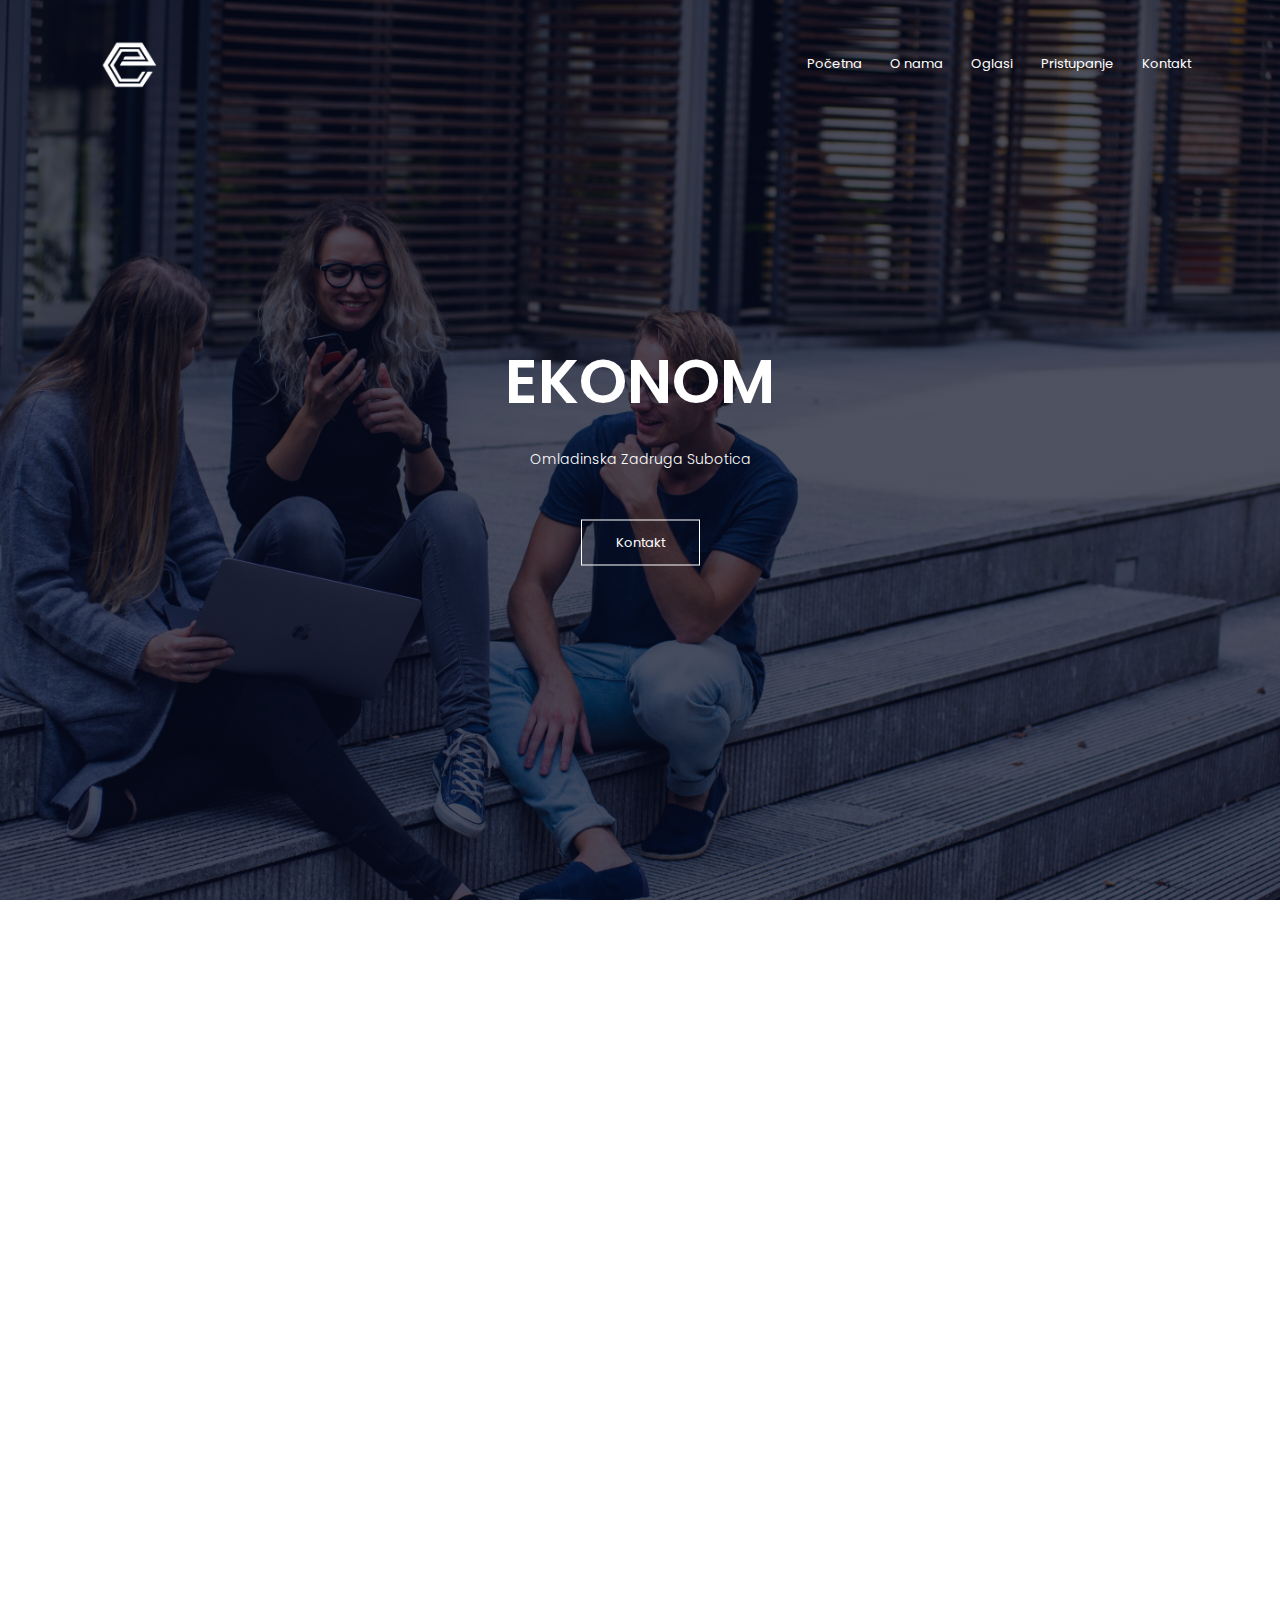
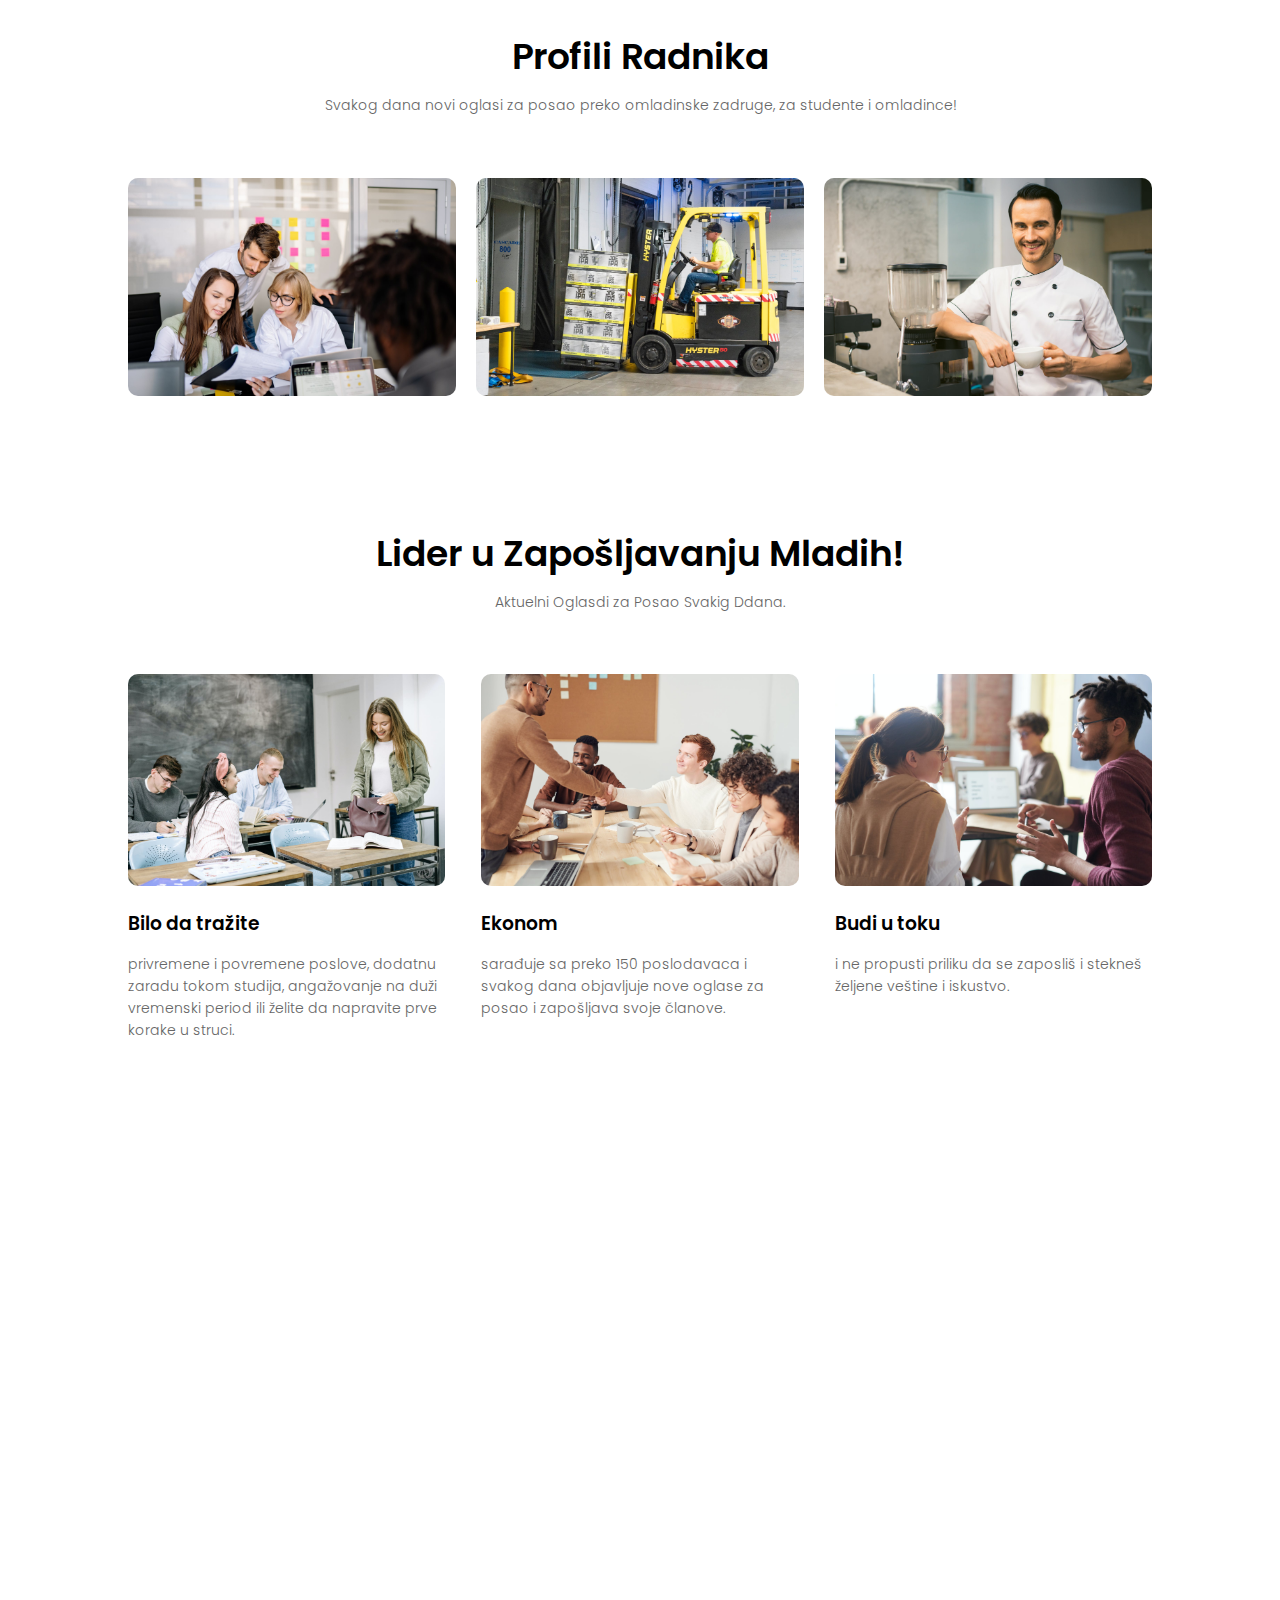
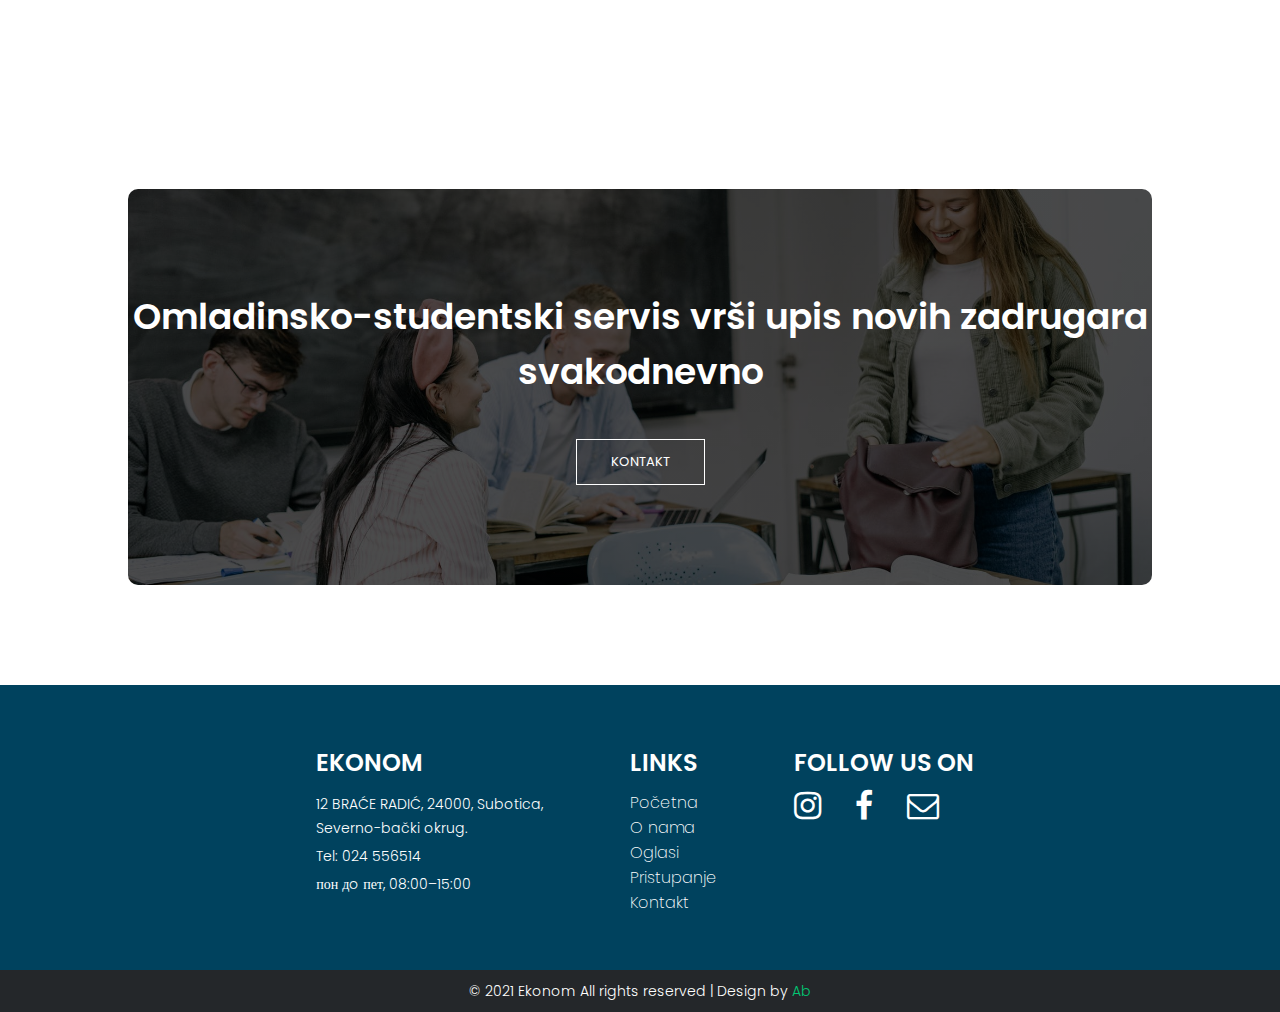
<file: index.html>
<!DOCTYPE html>
<html lang="en">
<head>
    <meta charset="UTF-8">
    <meta http-equiv="X-UA-Compatible" content="IE=edge">
    <meta name="viewport" content="width=device-width, initial-scale=1.0">
    <title>Ekonom | Omladinska Zadruga Subotica</title>
    <link rel="stylesheet" href="https://stackpath.bootstrapcdn.com/font-awesome/4.7.0/css/font-awesome.min.css" />
    <link rel="stylesheet" href="css/styles.css">
    <link rel="icon" href="./images/favicon (5).ico">
    <script src="main.js"></script>
</head>
<body>
    
    <section class="header">
        <nav>
            <a href="index.html"><img src="./images/logo-ekonom-min.png" class="img-logo" alt=""></a>
            <div class="nav-links" id="navLinks">
                <i class="fa fa-times" onclick="hideMenu()"></i>
                <ul>
                    <li><a href="index.html">Početna</a></li>
                    <li><a href="about.html">O nama</a></li>
                    <li><a href="oglasi.html">Oglasi</a></li>
                    <li><a href="course.html">Pristupanje</a></li>
                    <li><a href="contact.html">Kontakt</a></li>
                </ul>
            </div>
            <i class="fa fa-bars" onclick="showMenu()"></i>
        </nav>

    <div class="text-box">
        <h1>EKONOM</h1>
        <p>Omladinska Zadruga Subotica</p>
        <a href="#" class="hero-btn">Kontakt</a>
    </div>

    </section>

<!--courses-->
<section class="course reveal">
    <h1>Usluge</h1>
    <p>Studentska i omladinska zadruga Ekonom nosi vodeću ulogu na planu poslova za studente <br> i omladinu u Gradu Suboticu a po potrebi i svim grado vima Srbije.</p>

    <div class="row reveal">
        <div class="course-col">
            <h3>Ugovor o privremenim <br> i povremenim poslovima</h3>
            <p>Angažujete studente ili nezaposlena lica na određeni period po ugovoru o privremenim i povremenim poslovima preko
            omladinske zadruge, dok potreba za obavljanjem poslova postoji. Angažovanje studenata i mladih do <br> 30 godina starosti
            preko omladinske zadruge, predstavlja najfleksibilniji oblik zapošljavanja u zemlji.
</p>
        </div>

        <div class="course-col">
            <h3>Vođenje evidencije i administrativnih poslova
</h3>
            <p>Omladinska zadruga vodi sve evidencije o radu i zaradama. U skladu sa zakonom vrši: 
        
            
            <p>1. Prijavu i odjavu radnika</p> 
            
            <p>2. Obračun zarada</p> 
            
            <p>3. Isplatu radnika po završenom poslu.</p>
        </div>

        <div class="course-col">
            <h3>Prilagođavanje vašim potrebama</h3>
            <p>Za rad preko omladinske zadruge otvara se uput-ugovor o privremenim i povremenim poslovima, koji moze da traje od jednog
            dana do 120 radnih dana. Taj ugovor se može raskinuti ili produžiti u zavisnosti od Vaših stvarnih potreba.</p>

        </div>
    </div>
</section>


<!--ekonom industries-->

<section class="campus">
        <h1>Profili Radnika</h1>
        <p>Svakog dana novi oglasi za posao preko omladinske zadruge, za studente i omladince!</p>

        <div class="row">
            <div class="campus-col">
                <img src="./images/pexels-photo-7793126-min.jpg" alt="">
                <div class="layer">
                    <h3>Stručni Profili</h3>
                </div>
            </div>

            <div class="campus-col">
                <img src="./images/forklift-min.jpg" alt="">
                <div class="layer">
                    <h3>Pomoćnno Osoblje</h3>
                </div>
            </div>

            <div class="campus-col">
                <img src="./images/pexels-photo-887827-min.jpg" alt="">
                <div class="layer">
                    <h3>Ugostiteljstvo i Turizam</h3>
                </div>
            </div>

        </div>
</section>

<!--office-->

<section class="facilities">
    <h1>Lider u Zapošljavanju Mladih!</h1>
    <p>Aktuelni Oglasdi za Posao Svakig Ddana.</p>

    <div class="row">
        <div class="facilities-col">
            <img src="./images/cta-min.jpg" alt="">
            <h3>Bilo da tražite</h3>
            <p>privremene i povremene poslove, dodatnu zaradu tokom studija, angažovanje na duži vremenski period ili želite da
            napravite prve korake u struci.</p>
        </div>

        <div class="facilities-col">
            <img src="./images/recruitment-min.jpg" alt="">
            <h3>Ekonom</h3>
            <p>sarađuje sa preko 150 poslodavaca i svakog dana objavljuje nove oglase za posao i zapošljava svoje članove.</p>
        </div>

        <div class="facilities-col">
            <img src="./images/sastanak-min.jpg" alt="">
            <h3>Budi u toku</h3>
            <p>i ne propusti priliku da se zaposliš i stekneš željene veštine i iskustvo.</p>
        </div> 
    </div>
</section>

<!--testimonials-->
<section class="testimonials reveal">
    <h1>Izjave</h1>
    <p>Zaposli se preko zadruge!</p>

    <div class="row reveal">
        <div class="testimonial-col">
            <img src="./images/dusanka-min.jpg" alt="">
            <div>
                <p>pa ja radim u jednoj firmi preko ove zadruge korektni uvek plata na vreme spremni su da VA's saslusaju ako ima neki
                problem ako je do nji odma resavaju za 10 su pozdrav</p>
                <h3><a href="https://www.facebook.com/zadrugaekonom/reviews/?ref=page_internal">Dusanka Dzavic</a></h3>
                <i class="fa fa-star"></i>
                <i class="fa fa-star"></i>
                <i class="fa fa-star"></i>
                <i class="fa fa-star"></i>
                <i class="fa fa-star"></i>
            </div>
        </div>

        <div class="testimonial-col">
            <img src="./images/marko-1-min.jpg" alt="">
            <div>
                <p>super idealno ceo ekonom,samo sto ja ne radim jos nigde .pa cekam da me trazite...</p>
                <h3><a href="https://www.facebook.com/zadrugaekonom/reviews/?ref=page_internal">Ignacio Bgs</a> </h3>
                <i class="fa fa-star"></i>
                <i class="fa fa-star"></i>
                <i class="fa fa-star"></i>
                <i class="fa fa-star"></i>
                <i class="fa fa-star"></i>
                <!--<i class="fa fa-star-half-o"></i>-->
            </div>
        </div>


        
    </div>
</section>


<!--Call to action-->

<section class="cta">
    <h1>Omladinsko-studentski servis vrši upis novih zadrugara svakodnevno</h1>
    <a href="contact.html" class="hero-btn">KONTAKT</a>
</section>


<!--footer-->

    <div class="footer">
        <div class="footer-first">
            <h4>Ekonom</h4>
            <p>12 BRAĆE RADIĆ, 24000, Subotica, <br> <br> <br> Severno-bački okrug.</p>
            <p>Tel: 024 556514</p>
            <p>пон дo пет, 08:00–15:00</p>
        </div>
        <nav>
            
            <ul>
                <div class="title-links">Links</div>
                <li><a href="index.html">Početna</a></li>
                <li><a href="about.html">O nama</a></li>
                <li><a href="oglasi.html">Oglasi</a></li>
                <li><a href="course.html">Pristupanje</a></li>
                <li><a href="contact.html">Kontakt</a></li>
            </ul>
        </nav>
        <div class="social">
            <div class=title-social>Follow us on</div>
            <a href="https://www.instagram.com/ekonomzadruga/?hl=es" target="_blank"><i class="fa fa-instagram fa-2x"></i></a>
            <a href="https://www.facebook.com/zadrugaekonom/" target="_blank"><i class="fa fa-facebook fa-2x"></i></a>
            <a href="mailto:ozekonom@yahoo.com"><i class="fa fa-envelope-o fa-2x"></i></a>
        </div>

        
    </div>
    

<footer>
    <div class="second-footer">
        <p class="copy">&copy; 2021 Ekonom All rights reserved | Design by <span class="color-span"><a
                    href="https://agave-digital-mx.vercel.app/" target="_blank">Ab</a></span>
        </p>
    </div>
</footer>


<script>
    var navLinks = document.getElementById("navLinks")

    function showMenu(){
        navLinks.style.right = "0";
    }
    function hideMenu(){
        navLinks.style.right = "-200px";
    }
</script>
</body>
</html>
</file>
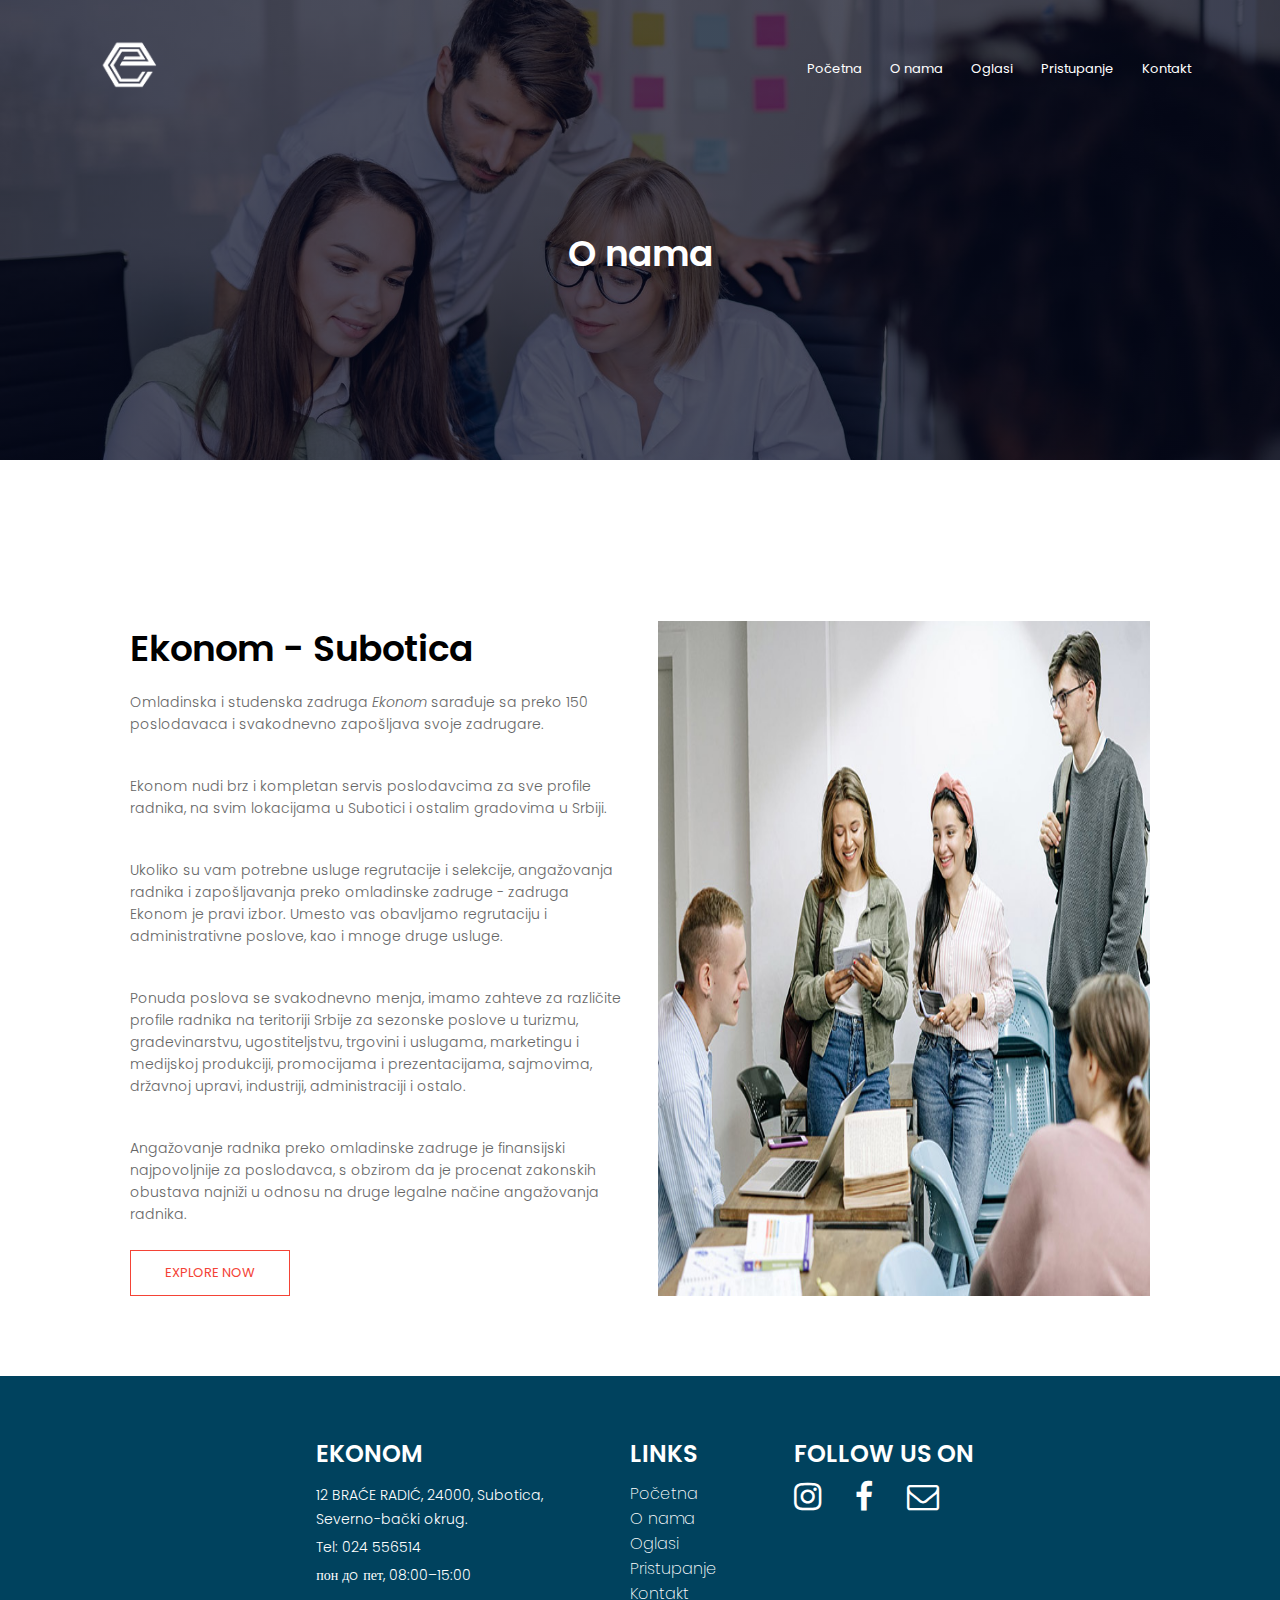
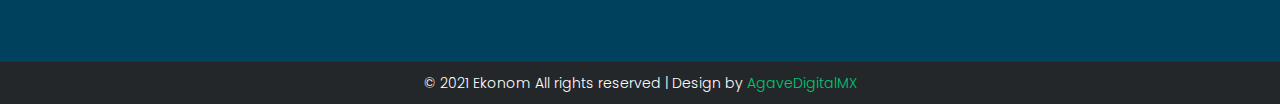
<file: about.html>
<!DOCTYPE html>
<html lang="en">

<head>
    <meta charset="UTF-8">
    <meta http-equiv="X-UA-Compatible" content="IE=edge">
    <meta name="viewport" content="width=device-width, initial-scale=1.0">
    <title>Ekonom | Omladinanska Zadruga Subotica</title>
    <link rel="stylesheet" href="https://stackpath.bootstrapcdn.com/font-awesome/4.7.0/css/font-awesome.min.css" />
    <link rel="stylesheet" href="css/styles.css">
    <link rel="icon" href="./images/favicon (5).ico">

</head>

<body>

    <section class="sub-header">
        <nav>
            <a href="index.html"><img src="./images/logo-ekonom-min.png" class="img-logo" alt=""></a>
            <div class="nav-links" id="navLinks">
                <i class="fa fa-times" onclick="hideMenu()"></i>
                <ul>
                    <li><a href="index.html">Početna</a></li>
                    <li><a href="about.html">O nama</a></li>
                    <li><a href="oglasi.html">Oglasi</a></li>
                    <li><a href="course.html">Pristupanje</a></li>
                    <li><a href="contact.html">Kontakt</a></li>
                </ul>
            </div>
            <i class="fa fa-bars" onclick="showMenu()"></i>
        </nav>

        <h1>O nama</h1>

    </section>

    <!--about us content-->
    <section class="about-us">
        <div class="row">
            <div class="about-col">
                <h1>Ekonom - Subotica</h1>
                <p>Omladinska i studenska zadruga <em>Ekonom</em>  sarađuje sa preko 150 poslodavaca i svakodnevno zapošljava svoje zadrugare.</p>
                <p> Ekonom nudi brz i kompletan servis poslodavcima za sve profile radnika, na svim lokacijama u Subotici i ostalim gradovima u Srbiji.</p>
                <p>Ukoliko su vam potrebne usluge regrutacije i selekcije, angažovanja radnika i zapošljavanja preko omladinske zadruge - zadruga Ekonom je pravi izbor. Umesto vas obavljamo regrutaciju i administrativne poslove, kao i mnoge druge usluge.     
                <p>Ponuda poslova se svakodnevno menja, imamo zahteve za različite profile radnika na teritoriji Srbije za sezonske poslove u turizmu, gradevinarstvu, ugostiteljstvu, trgovini i uslugama, marketingu i medijskoj produkciji, promocijama i prezentacijama, sajmovima,  državnoj upravi, industriji, administraciji i ostalo.</p> 
                <p>Angažovanje radnika preko omladinske zadruge je finansijski najpovoljnije za poslodavca, s obzirom da je procenat zakonskih obustava najniži u odnosu na druge legalne načine angažovanja radnika.</p> 
                    
              
                    
                
                <a href="course.html" class="hero-btn red-btn">EXPLORE NOW</a>
            </div>
            <div class="about-col">
                <img src="./images/onama-blog-min.jpg" alt="">
            </div>

        </div>

    </section>

    <!--footer-->

    <div class="footer">
        <div class="footer-first">
            <h4>Ekonom</h4>
            <p>12 BRAĆE RADIĆ, 24000, Subotica, <br> <br> <br> Severno-bački okrug.</p>
            <p>Tel: 024 556514</p>
            <p>пон дo пет, 08:00–15:00</p>
        </div>
        <nav>
            
            <ul>
                <div class="title-links">Links</div>
                <li><a href="index.html">Početna</a></li>
                <li><a href="about.html">O nama</a></li>
                <li><a href="oglasi.html">Oglasi</a></li>
                <li><a href="course.html">Pristupanje</a></li>
                <li><a href="contact.html">Kontakt</a></li>
            </ul>
        </nav>
        <div class="social">
            <div class=title-social>Follow us on</div>
            <a href=""><i class="fa fa-instagram fa-2x"></i></a>
            <a href=""><i class="fa fa-facebook fa-2x"></i></a>
            <a href="mailto:ozekonom@yahoo.com"><i class="fa fa-envelope-o fa-2x"></i></a>
        </div>

        
    </div>
    

<footer>
    <div class="second-footer">
        <p class="copy">&copy; 2021 Ekonom All rights reserved | Design by <span class="color-span"><a
                    href="https://agave-digital-mx.vercel.app/" target="_blank">AgaveDigitalMX</a></span>
        </p>
    </div>
</footer>



    <script>
        var navLinks = document.getElementById("navLinks")

        function showMenu() {
            navLinks.style.right = "0";
        }
        function hideMenu() {
            navLinks.style.right = "-200px";
        }
    </script>
</body>

</html>
</file>
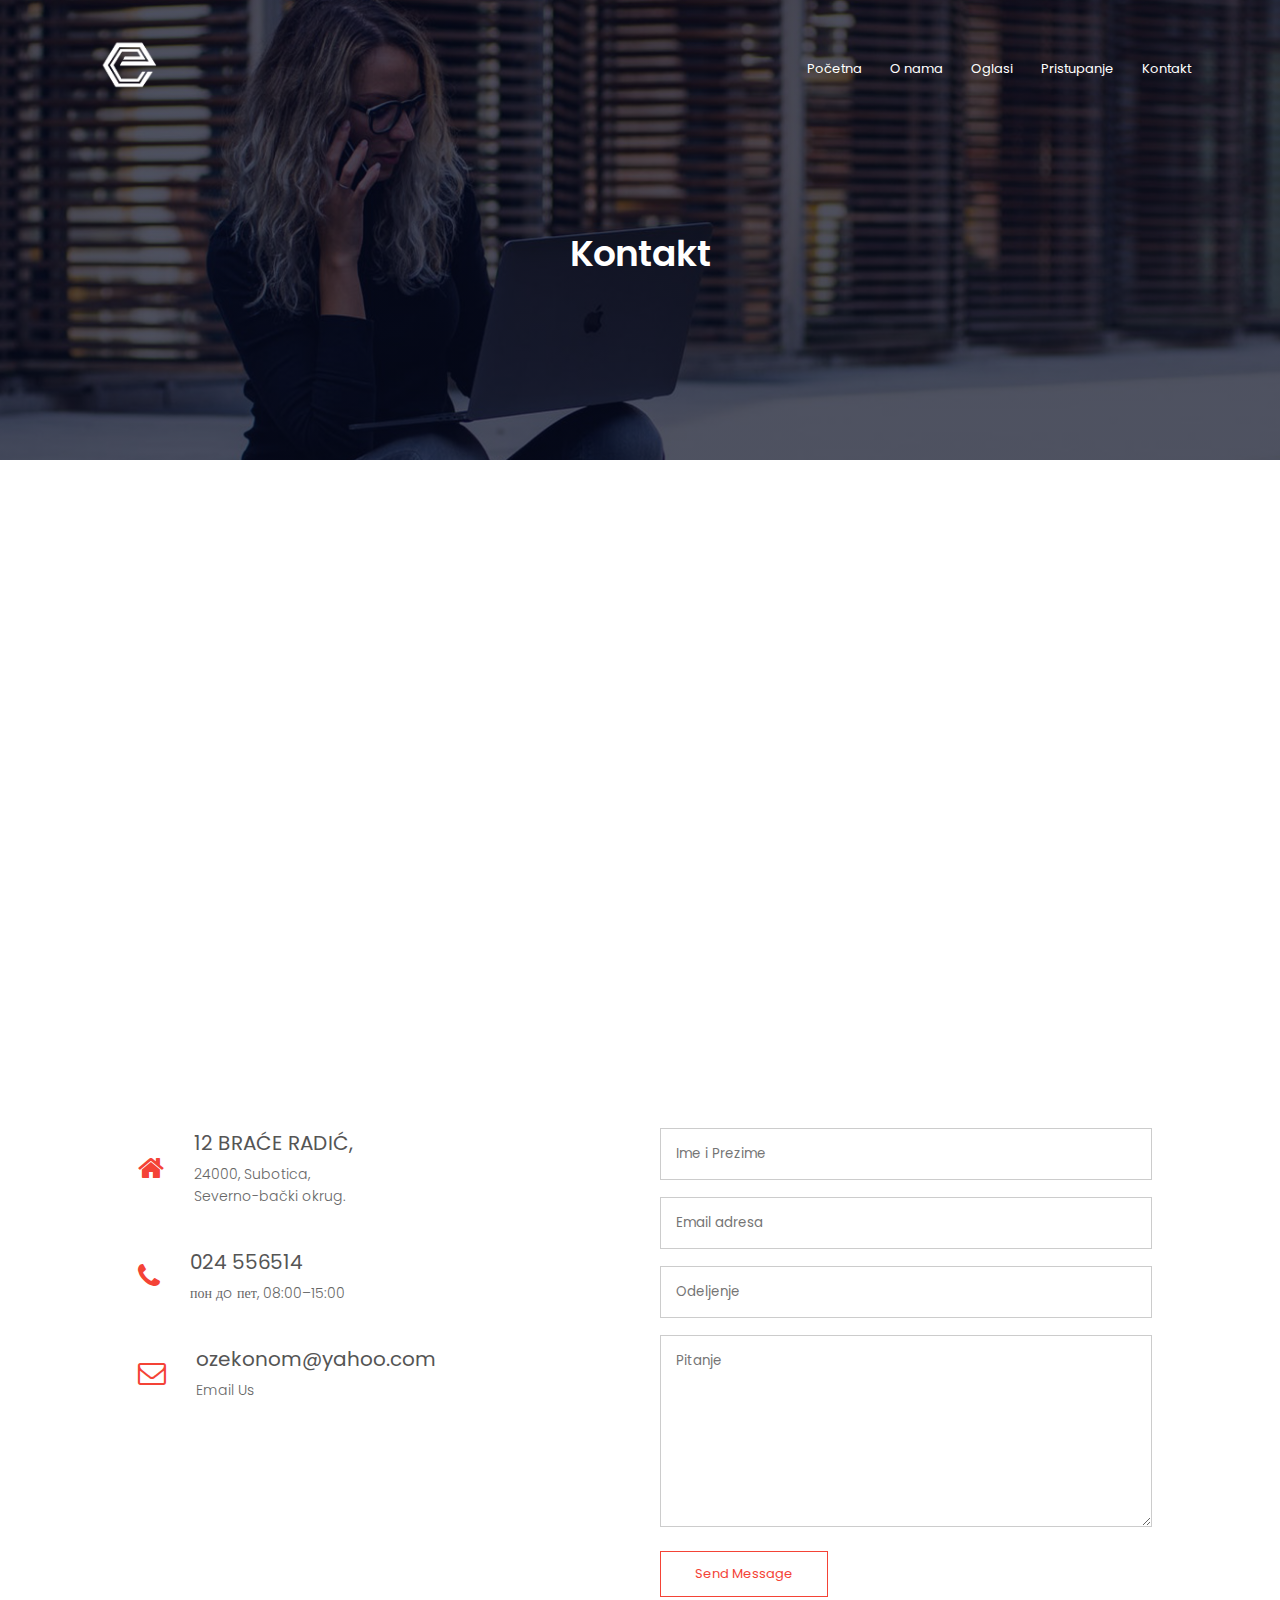
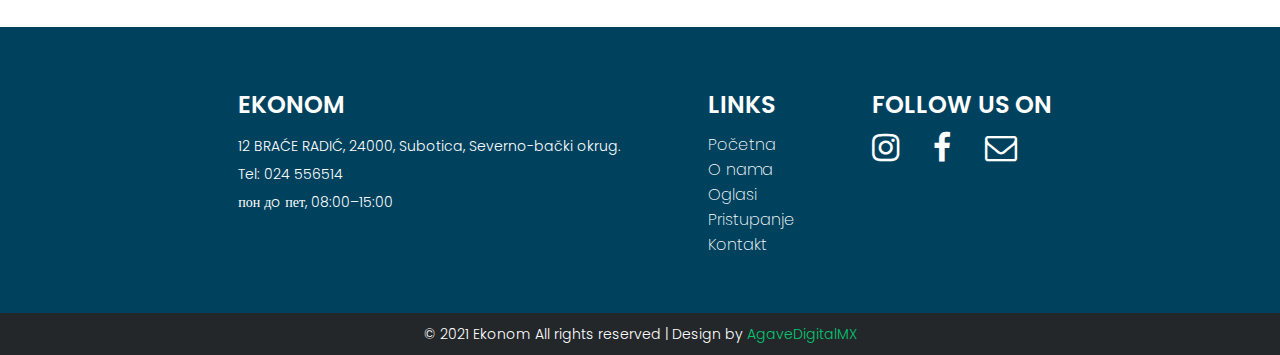
<file: contact.html>
<!DOCTYPE html>
<html lang="en">

<head>
    <meta charset="UTF-8">
    <meta http-equiv="X-UA-Compatible" content="IE=edge">
    <meta name="viewport" content="width=device-width, initial-scale=1.0">
    <title>Ekonom | Omladinanska Zadruga Subotica</title>
    <link rel="stylesheet" href="https://stackpath.bootstrapcdn.com/font-awesome/4.7.0/css/font-awesome.min.css" />
    <link rel="stylesheet" href="css/styles.css">
    <link rel="icon" href="./images/favicon (5).ico">

</head>

<body>

    <section class="sub-header-contact">
        <nav>
            <a href="index.html"><img src="./images/logo-ekonom-min.png" class="img-logo" alt=""></a>
            <div class="nav-links" id="navLinks">
                <i class="fa fa-times" onclick="hideMenu()"></i>
                <ul>
                    <li><a href="index.html">Početna</a></li>
                    <li><a href="about.html">O nama</a></li>
                    <li><a href="oglasi.html">Oglasi</a></li>
                    <li><a href="course.html">Pristupanje</a></li>
                    <li><a href="contact.html">Kontakt</a></li>
                </ul>
            </div>
            <i class="fa fa-bars" onclick="showMenu()"></i>
        </nav>

        <h1>Kontakt</h1>

    </section>

        <!--contact us-->

        <section class="location">

            <iframe
                src="https://www.google.com/maps/embed?pb=!1m18!1m12!1m3!1d2766.6234849266125!2d19.66466931557881!3d46.09848197911357!2m3!1f0!2f0!3f0!3m2!1i1024!2i768!4f13.1!3m3!1m2!1s0x474366cc5f15a7c1%3A0x65a452737c8478f9!2sEkonom!5e0!3m2!1ses-419!2srs!4v1617832146148!5m2!1ses-419!2srs"
                width="600" height="450" style="border:0;" allowfullscreen="" loading="lazy"></iframe>
        </section>

        <section class="contact-us">
            <div class="row">
                <div class="contact-col">
                    <div>
                        <i class="fa fa-home"></i>
                        <span>
                            <h5>12 BRAĆE RADIĆ, </h5>
                            <p>24000, Subotica, <br>  Severno-bački okrug.</p>
                        </span>
                    </div>

                    <div>
                        <i class="fa fa-phone"></i>
                        <span>
                            <h5>024 556514</h5>
                            <p>пон дo пет, 08:00–15:00</p>
                        </span>
                    </div>

                    <div>
                        <i class="fa fa-envelope-o"></i>
                        <span>
                            <h5>ozekonom@yahoo.com</h5>
                            <p>Email Us</p>
                        </span>
                    </div>
                </div>
                <div class="contact-col">

                    <form action="">
                        <input type="text" placeholder="Ime i Prezime" required>
                        <input type="email" placeholder="Email adresa" required>
                        <input type="text" placeholder="Odeljenje" required>
                        <textarea rows="8" placeholder="Pitanje" required></textarea>
                        <button type="submit" class="hero-btn red-btn">Send Message</button>
                        
                    </form>
                </div>
            </div>
        </section>


    <!--footer-->

   <!--footer-->

   <div class="footer">
    <div class="footer-first">
        <h4>Ekonom</h4>
        <p>12 BRAĆE RADIĆ, 24000, Subotica, Severno-bački okrug.</p>
        <p>Tel: 024 556514</p>
        <p>пон дo пет, 08:00–15:00</p>
    </div>
    <nav>
        
        <ul>
            <div class="title-links">Links</div>
            <li><a href="index.html">Početna</a></li>
            <li><a href="about.html">O nama</a></li>
            <li><a href="oglasi.html">Oglasi</a></li>
            <li><a href="course.html">Pristupanje</a></li>
            <li><a href="contact.html">Kontakt</a></li>
        </ul>
    </nav>
    <div class="social">
        <div class=title-social>Follow us on</div>
        <a href="https://www.instagram.com/ekonomzadruga/?hl=es" target="_blank"><i class="fa fa-instagram fa-2x"></i></a>
        <a href="https://www.facebook.com/zadrugaekonom/" target="_blank"><i class="fa fa-facebook fa-2x"></i></a>
        <a href="mailto:ozekonom@yahoo.com"><i class="fa fa-envelope-o fa-2x"></i></a>
    </div>

    
</div>


<footer>
<div class="second-footer">
    <p class="copy">&copy; 2021 Ekonom All rights reserved | Design by <span class="color-span"><a
                href="https://agave-digital-mx.vercel.app/" target="_blank">AgaveDigitalMX</a></span>
    </p>
</div>
</footer>



    <script>
        var navLinks = document.getElementById("navLinks")

        function showMenu() {
            navLinks.style.right = "0";
        }
        function hideMenu() {
            navLinks.style.right = "-200px";
        }
    </script>
</body>

</html>
</file>
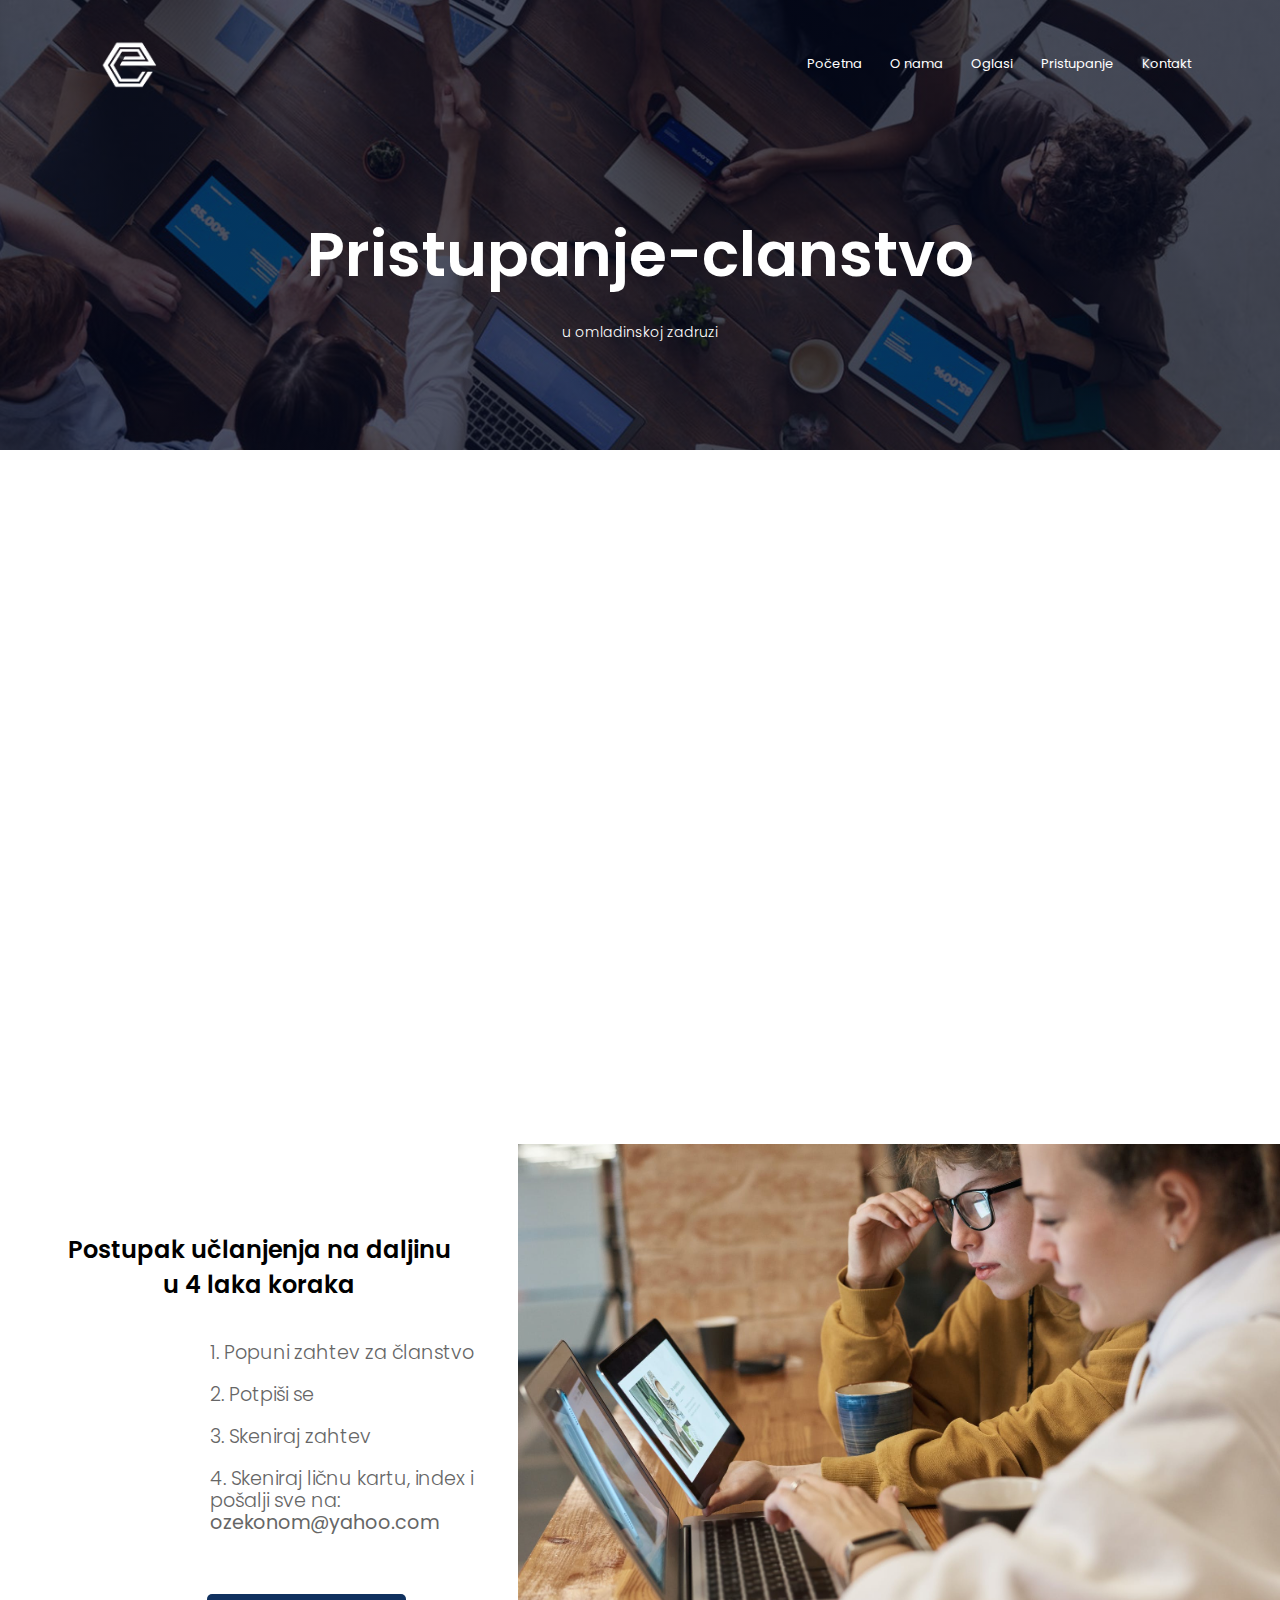
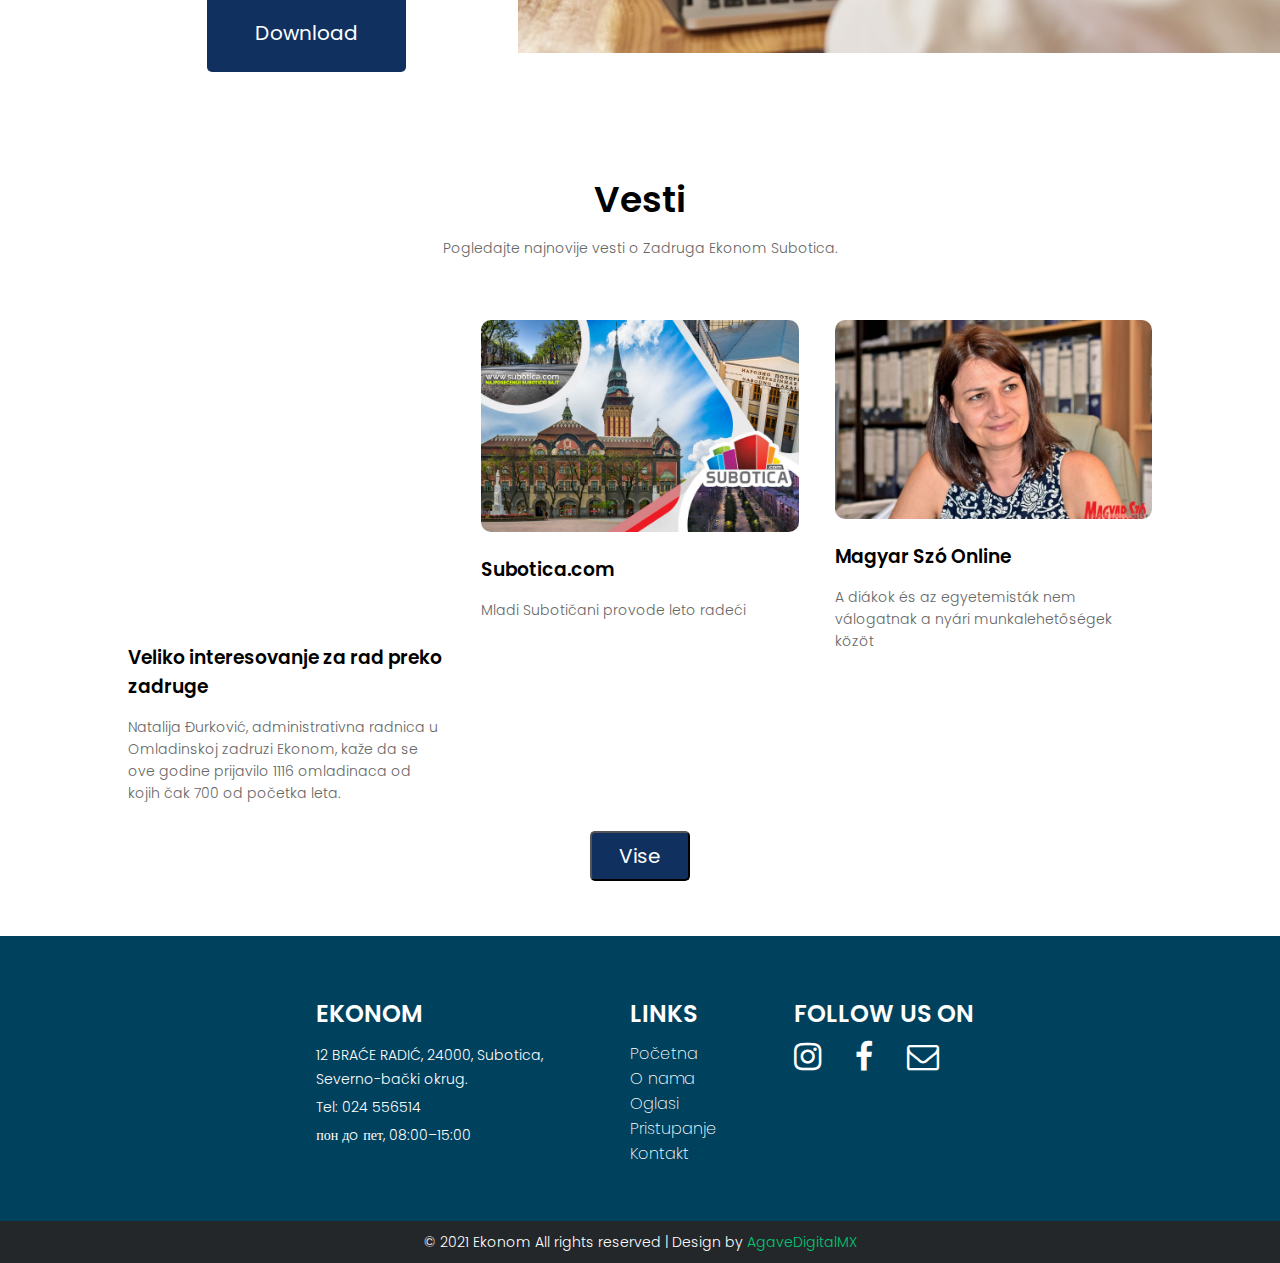
<file: course.html>
<!DOCTYPE html>
<html lang="en">

<head>
    <meta charset="UTF-8">
    <meta http-equiv="X-UA-Compatible" content="IE=edge">
    <meta name="viewport" content="width=device-width, initial-scale=1.0">
    <title>Ekonom | Omladinska Zadruga Subotica</title>
    <link rel="stylesheet" href="https://stackpath.bootstrapcdn.com/font-awesome/4.7.0/css/font-awesome.min.css" />
    <link rel="stylesheet" href="css/styles.css">
    <link rel="icon" href="./images/favicon (5).ico">
    <script src="main.js"></script>


</head>

<body>

    <section class="sub-header-pristupanje">
        <nav>
            <a href="index.html"><img src="./images/logo-ekonom-min.png" class="img-logo" alt=""></a>
            <div class="nav-links" id="navLinks">
                <i class="fa fa-times" onclick="hideMenu()"></i>
                <ul>
                    <li><a href="index.html">Početna</a></li>
                    <li><a href="about.html">O nama</a></li>
                    <li><a href="oglasi.html">Oglasi</a></li>
                    <li><a href="course.html">Pristupanje</a></li>
                    <li><a href="contact.html">Kontakt</a></li>
                </ul>
            </div>
            <i class="fa fa-bars" onclick="showMenu()"></i>
        </nav>

<div class="text-box course-mid">
    <h1>Pristupanje-clanstvo</h1>
    <p>u omladinskoj zadruzi</p>
</div>
    </section>

    <!--course-->

    <section class="course reveal">
        <h1>''Ekonom''- Subotica </h1>
        <p>Zapošljavanje učenika, studenata i nezaposlenih lica do 30 godina.
            <br>
        Član zadruge može biti učenik, student ili nezaposleno lice starosti od 15 do 30 godina. <br>
        Servis za upis novih zadrugara radi svakog radnog dana od 8 do 15h. <br>

        Potrebno je da lično dođete u Zadrugu sa sledećim dokumentima: <br><br> 
        <strong>– UČENICI:</strong>  ična karta(zdravstvena knjižica),potvrda iz škole da je redovan đak (đačka knjižica). <br><br>
        <strong>– STUDENTI:</strong> Lična karta ili važeci pasoš,indeks ili potvrda sa fakulteta da ima status studenta. <br><br>
        <strong>– NEZAPOSLENA LICA:</strong>  Lična karta ili važeći pasoš, radna knjižica, zdravstvena knjižica.</p>

    
        <div class="row">
            <div class="course-col">
                <h3>Omladinska zadruga </h3>
                <p>sarađuje sa preko 150 poslodavaca i dnevno raspoređuje poslove svojim zadrugarima. </p>
            </div>
    
            <div class="course-col">
                <h3>Koordiniramo </h3>
                <p>studentsku mrežu po svim većim gradovima Srbije. 
                </p>
            </div>
    
            <div class="course-col">
                <h3>Omladinska zadruga Ekonom</h3>
                <p>nudi brz i kompletan servis poslodavcima za sve profile radnika,na svim lokacijama u Subotici.</p>
    
            </div>
        </div>
    </section>



    <section class="course-2">
        <div class="remote">
            <div class="dimo">
            <h3>Postupak učlanjenja na daljinu <br> u 4 laka koraka</h3>
            <p class="remote-text">1. Popuni zahtev za članstvo</p>
            <p class="remote-text">2. Potpiši se</p>
            <p class="remote-text">3. Skeniraj zahtev</p>
            <p class="remote-text">4. Skeniraj ličnu kartu, index i pošalji sve na: <br> <strong>ozekonom@yahoo.com</strong> </p>
            </div>

            <div class="button">
                    <a href="./documents/Clanski karton.pdf" target="_blank">Download</a>
            </div>
        </div>

        <div>
            <img src="./images/pexels-photo-3182810-min.jpg"  class="fotos" 
            alt="">
        </div>

    </section>


    <!--Facilities-->
    <section class="facilities">
        <h1>Vesti</h1>
        <p>Pogledajte najnovije vesti o Zadruga Ekonom Subotica.</p>
    
        <div class="row row-facilities">
    
            <div class="facilities-col">
                <iframe src="https://www.youtube.com/embed/_w5IOSCbAZ8" width="400" height="300" title="YouTube video player"
                    frameborder="0" allow="accelerometer; autoplay; clipboard-write; encrypted-media; gyroscope; picture-in-picture"
                    allowfullscreen></iframe>
                <h3>Veliko interesovanje za rad preko zadruge</h3>
                <p>Natalija Đurković, administrativna radnica u Omladinskoj zadruzi Ekonom, kaže da se ove godine prijavilo 1116 omladinaca od kojih čak 700 od početka leta.</p>
            </div>
    
            <div class="facilities-col">
               
                <a href="https://www.subotica.com/vesti/mladi-suboticani-provode-leto-radeci-id41696.html"><img src="./images/fb_default.jpg" alt=""></a>
                <h3>Subotica.com </h3>
                <p>Mladi Subotičani provode leto radeći</p>
            </div>
    
            <div class="facilities-col">
                <a href="https://www.magyarszo.rs/hu/4345/vajdasag_szabadka/222798/Kevesebb-a-munkalehetőség.htm"><img src="./images/get_img.jpg" alt=""></a>
                <h3>Magyar Szó Online</h3>
                <p>A diákok és az egyetemisták nem válogatnak a nyári munkalehetőségek közöt</p>
            </div>

            <button class="vesti"><a href="vesti.html">Vise</a></button>


        </div>




    </section>



 

    <!--footer-->

    <div class="footer">
        <div class="footer-first">
            <h4>Ekonom</h4>
            <p>12 BRAĆE RADIĆ, 24000, Subotica, <br> <br> <br> Severno-bački okrug.</p>
            <p>Tel: 024 556514</p>
            <p>пон дo пет, 08:00–15:00</p>
        </div>
        <nav>
            
            <ul>
                <div class="title-links">Links</div>
                <li><a href="index.html">Početna</a></li>
                <li><a href="about.html">O nama</a></li>
                <li><a href="oglasi.html">Oglasi</a></li>
                <li><a href="course.html">Pristupanje</a></li>
                <li><a href="contact.html">Kontakt</a></li>
            </ul>
        </nav>
        <div class="social">
            <div class=title-social>Follow us on</div>
            <a href="https://www.instagram.com/ekonomzadruga/?hl=es" target="_blank"><i class="fa fa-instagram fa-2x"></i></a>
            <a href="https://www.facebook.com/zadrugaekonom/" target="_blank"><i class="fa fa-facebook fa-2x"></i></a>
            <a href="mailto:ozekonom@yahoo.com"><i class="fa fa-envelope-o fa-2x"></i></a>
        </div>

        
    </div>
    

<footer>
    <div class="second-footer">
        <p class="copy">&copy; 2021 Ekonom All rights reserved | Design by <span class="color-span"><a
                    href="https://agave-digital-mx.vercel.app/" target="_blank">AgaveDigitalMX</a></span>
        </p>
    </div>
</footer>




    <script>
        var navLinks = document.getElementById("navLinks")

        function showMenu() {
            navLinks.style.right = "0";
        }
        function hideMenu() {
            navLinks.style.right = "-200px";
        }
    </script>
</body>

</html>
</file>
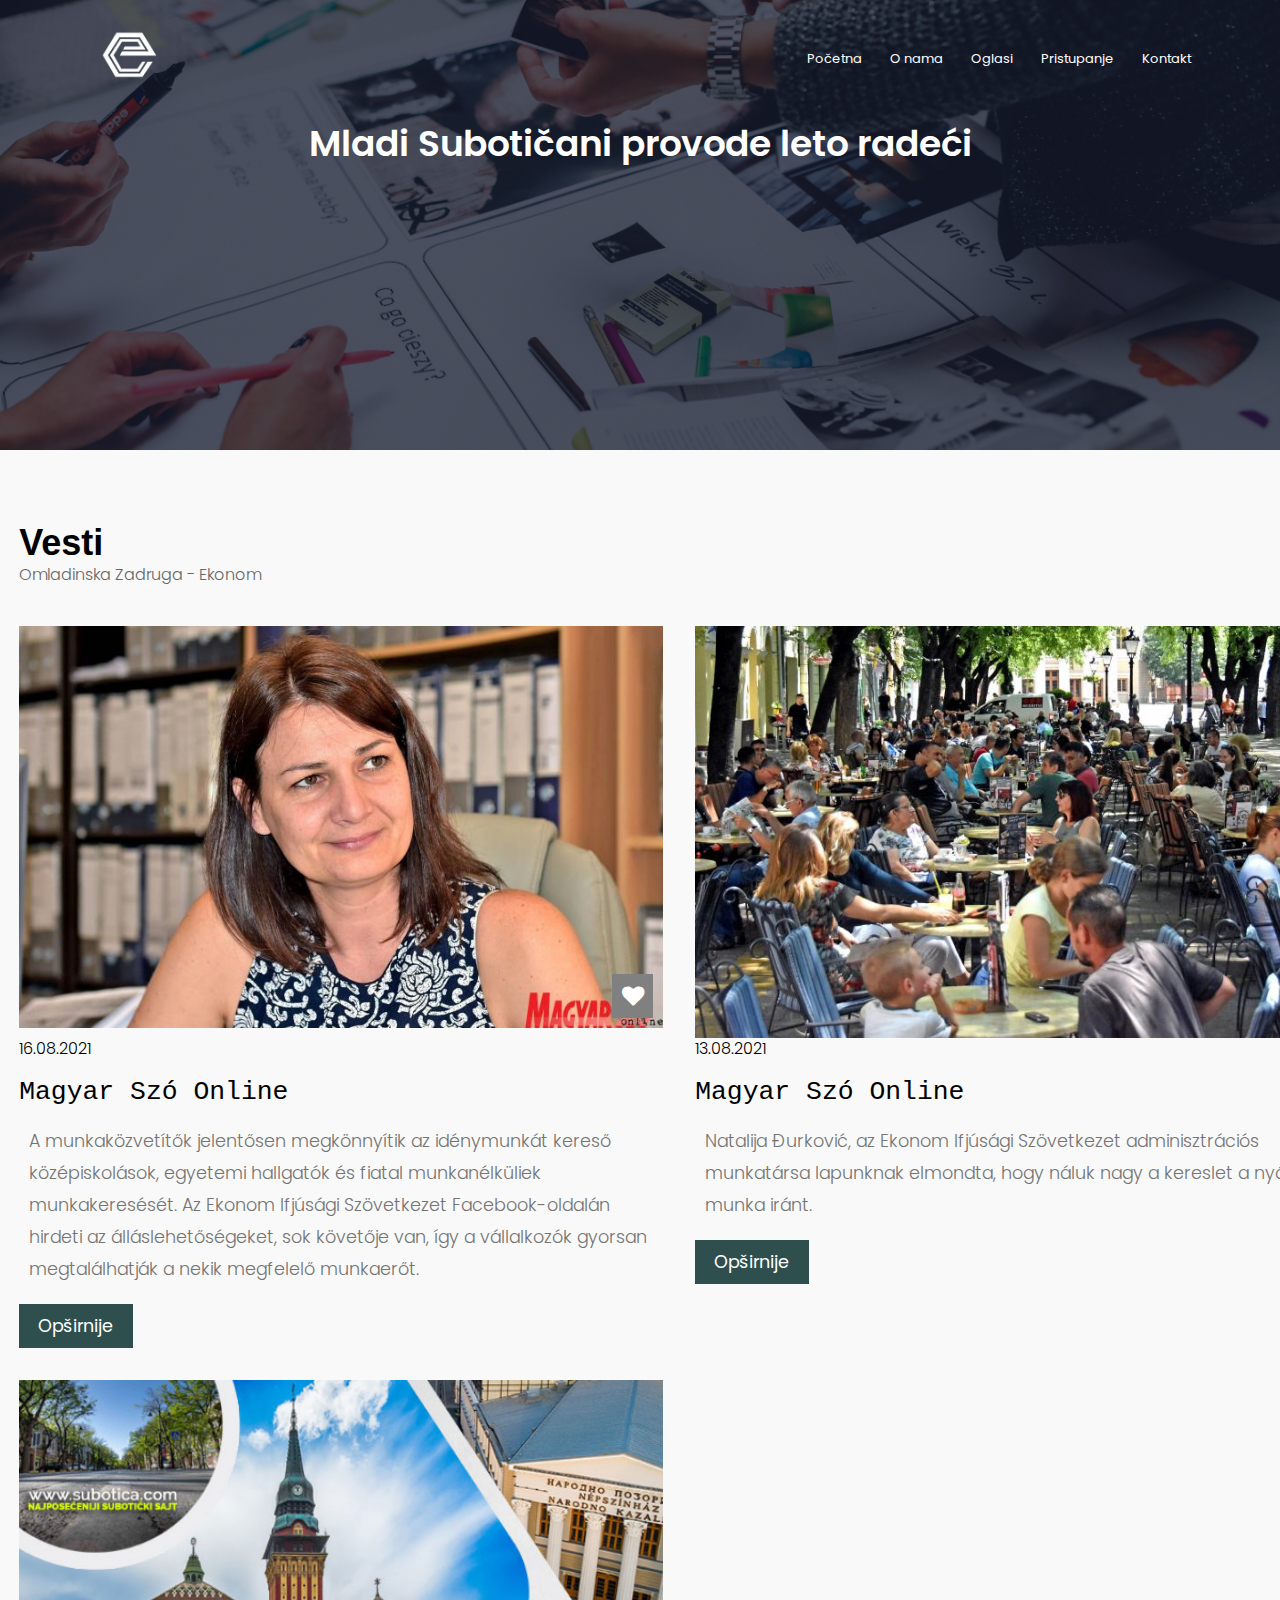
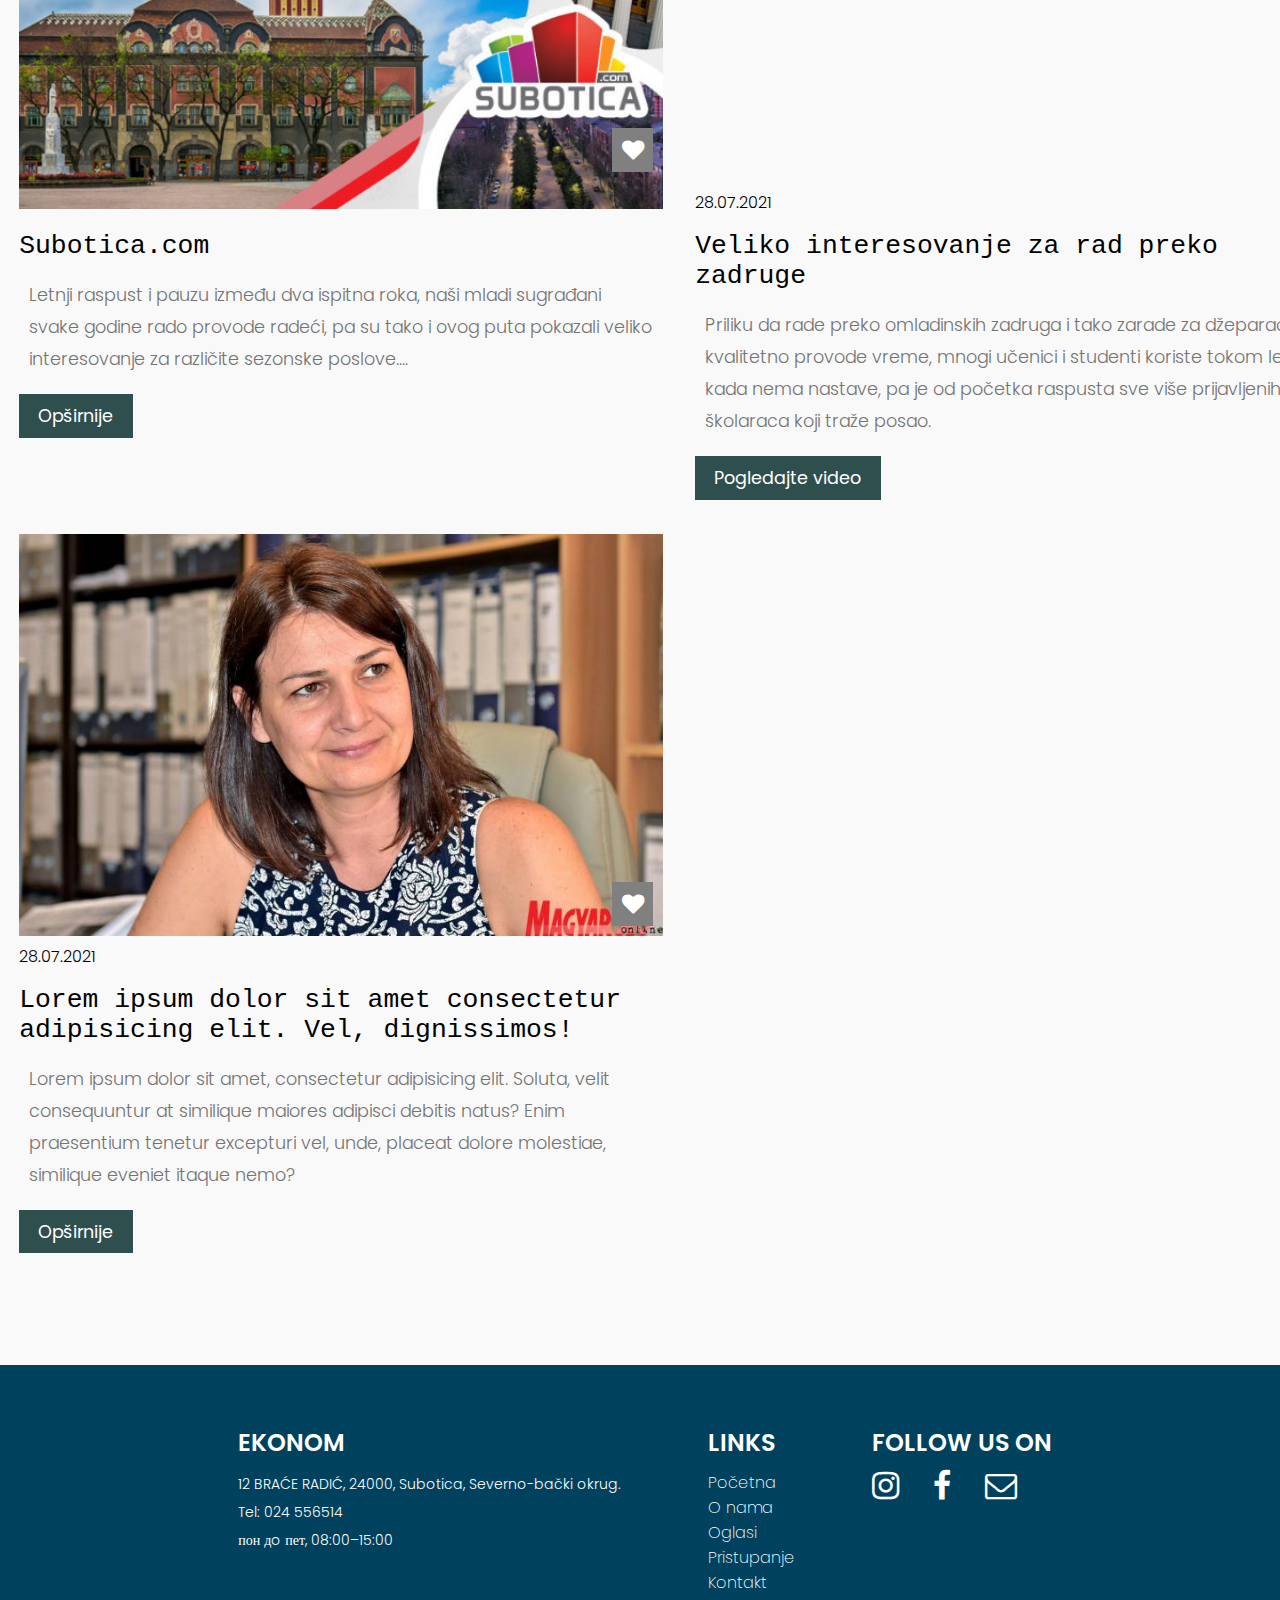
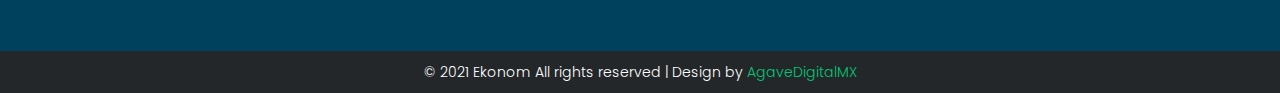
<file: vesti.html>
<!DOCTYPE html>
<html lang="en">

<head>
    <meta charset="UTF-8">
    <meta http-equiv="X-UA-Compatible" content="IE=edge">
    <meta name="viewport" content="width=device-width, initial-scale=1.0">
    <title>Ekonom | Omladinanska Zadruga Subotica</title>
    <link rel="stylesheet" href="https://stackpath.bootstrapcdn.com/font-awesome/4.7.0/css/font-awesome.min.css" />
    <link rel="stylesheet" href="css/styles.css">
    <link rel="icon" href="./images/favicon (5).ico">

</head>

<body>

    <section class="sub-header-blog">
        <nav>
            <a href="index.html"><img src="./images/logo-ekonom-min.png" class="img-logo" alt=""></a>
            <div class="nav-links" id="navLinks">
                <i class="fa fa-times" onclick="hideMenu()"></i>
                <ul>
                    <li><a href="index.html">Početna</a></li>
                    <li><a href="about.html">O nama</a></li>
                    <li><a href="oglasi.html">Oglasi</a></li>
                    <li><a href="course.html">Pristupanje</a></li>
                    <li><a href="contact.html">Kontakt</a></li>
                </ul>
            </div>
            <i class="fa fa-bars" onclick="showMenu()"></i>
        </nav>

        <h1>Mladi Subotičani provode leto radeći
        </h1>

    </section>

        <!--Blog-->

        <section class="blog">
            <div class="container-blog">
                <div class="title-blog">
                    <h2>Vesti</h2>
                    <p>Omladinska Zadruga - Ekonom </p>
                </div>
                <div class="blog-content">

    

                        <!--Item-->
                <div class="blog-item">
                    <div class="blog-img">
                        <img src="./images/get_img.jpg" alt="" class="img-blog">
                        <span><i class="fa fa-heart"></i></span>
                    </div>
                  <div class="blog-text">
                        <span>16.08.2021</span>
                        <h2>Magyar Szó Online</h2>
                        <p>A munkaközvetítők jelentősen megkönnyítik az idénymunkát kereső középiskolások, egyetemi hallgatók és fiatal munkanélküliek munkakeresését. Az Ekonom Ifjúsági Szövetkezet Facebook-oldalán hirdeti az álláslehetőségeket, sok követője van, így a vállalkozók gyorsan megtalálhatják a nekik megfelelő munkaerőt.</p>
                        <a href="https://www.magyarszo.rs/hu/4345/vajdasag_szabadka/222798/Kevesebb-a-munkalehetőség.htm">Opširnije</a>
                  </div>
                </div>
                <!--End of Item-->



                <!--Item-->
                <div class="blog-item">
                 <div class="blog-img">
                     <img src="./images/schoo.jpg" alt="" class="img-blog">
                     <span><i class="fa fa-heart"></i></span>
                 </div>
                 <div class="blog-text">
                     <span>13.08.2021</span>
                    <h2>Magyar Szó Online</h2>
                     <p>Natalija Đurković, az Ekonom Ifjúsági Szövetkezet adminisztrációs munkatársa lapunknak elmondta, hogy náluk nagy a kereslet a nyári munka iránt.</p>
                    <a href="https://www.magyarszo.rs/hu/4693/vajdasag_szabadka/248274/Szűkös-a-kínálat.htm">Opširnije</a>
            </div>
                            </div>
             <!--End of Item-->

                    
                    <!--Item-->
                    <div class="blog-item">
                        <div class="blog-img">
                            <img src="./images/resized-image-Promo.jpeg" alt="" class="img-blog">
                            <span><i class="fa fa-heart"></i></span>
                        </div>
                      <div class="blog-text">
                            <span>13.08.2021</span>
                            <h2>Subotica.com</h2>
                            <p>Letnji raspust i pauzu između dva ispitna roka, naši mladi sugrađani svake godine rado provode radeći, pa su tako i ovog puta pokazali veliko interesovanje za različite sezonske poslove....</p>
                            <a href="https://www.subotica.com/vesti/mladi-suboticani-provode-leto-radeci-id41696.html">Opširnije
                            </a>
                      </div>
                    </div>
                    <!--End of Item-->


                    <!--Item-->

                    <div class="blog-item">
                        <div class="blog-img">
                            <iframe src="https://www.youtube.com/embed/_w5IOSCbAZ8"  title="YouTube video player"
                     frameborder="0" allow="accelerometer; autoplay; clipboard-write; encrypted-media; gyroscope; picture-in-picture"
                     allowfullscreen></iframe>
                            <span><i class="fa fa-heart"></i></span>
                        </div>
                      <div class="blog-text">
                            <span>28.07.2021</span>
                            <h2>Veliko interesovanje za rad preko zadruge
                            </h2>
                            <p>Priliku da rade preko omladinskih zadruga i tako zarade za džeparac ali i kvalitetno provode vreme, mnogi učenici i studenti koriste tokom leta kada nema nastave, pa je od početka raspusta sve više prijavljenih školaraca koji traže posao.</p>
                            <a href="https://www.subotica.com/vesti/mladi-suboticani-provode-leto-radeci-id41696.html">Pogledajte video</a>
                      </div>
                    </div>
                    <!--End of Item-->

                    <!--Item-->
                    <div class="blog-item">
                        <div class="blog-img">
                            <img src="./images/get_img.jpg" alt="" class="img-blog">
                            <span><i class="fa fa-heart"></i></span>
                        </div>
                      <div class="blog-text">
                            <span>28.07.2021</span>
                            <h2>Lorem ipsum dolor sit amet consectetur adipisicing elit. Vel, dignissimos!</h2>
                            <p>Lorem ipsum dolor sit amet, consectetur adipisicing elit. Soluta, velit consequuntur at similique maiores adipisci debitis natus? Enim praesentium tenetur excepturi vel, unde, placeat dolore molestiae, similique eveniet itaque nemo?</p>
                            <a href="">Opširnije
                            </a>
                      </div>
                    </div>
                    <!--End of Item-->

                   

            


                </div>
            </div>
        </section>
    <!--End of Blog-->


   <!--footer-->

   <div class="footer">
    <div class="footer-first">
        <h4>Ekonom</h4>
        <p>12 BRAĆE RADIĆ, 24000, Subotica, Severno-bački okrug.</p>
        <p>Tel: 024 556514</p>
        <p>пон дo пет, 08:00–15:00</p>
    </div>
    <nav>
        
        <ul>
            <div class="title-links">Links</div>
            <li><a href="index.html">Početna</a></li>
            <li><a href="about.html">O nama</a></li>
            <li><a href="oglasi.html">Oglasi</a></li>
            <li><a href="course.html">Pristupanje</a></li>
            <li><a href="contact.html">Kontakt</a></li>
        </ul>
    </nav>
    <div class="social">
        <div class=title-social>Follow us on</div>
        <a href="https://www.instagram.com/ekonomzadruga/?hl=es" target="_blank"><i class="fa fa-instagram fa-2x"></i></a>
        <a href="https://www.facebook.com/zadrugaekonom/" target="_blank"><i class="fa fa-facebook fa-2x"></i></a>
        <a href="mailto:ozekonom@yahoo.com"><i class="fa fa-envelope-o fa-2x"></i></a>
    </div>

    
</div>


<footer>
<div class="second-footer">
    <p class="copy">&copy; 2021 Ekonom All rights reserved | Design by <span class="color-span"><a
                href="https://agave-digital-mx.vercel.app/" target="_blank">AgaveDigitalMX</a></span>
    </p>
</div>
</footer>



    <script>
        var navLinks = document.getElementById("navLinks")

        function showMenu() {
            navLinks.style.right = "0";
        }
        function hideMenu() {
            navLinks.style.right = "-200px";
        }
    </script>
</body>

</html>
</file>
<file: css/styles.css>
@import url("https://fonts.googleapis.com/css2?family=Poppins:wght@100;200;300;400;500;600;700;800&display=swap");

* {
  margin: 0;
  padding: 0;
  font-family: "Poppins";
}

.header {
  min-height: 100vh;
  width: 100%;
  background-image: linear-gradient(rgba(4, 9, 30, 0.7), rgba(4, 9, 30, 0.7)),
    url(../images/students_1-min.jpg);
  background-position: center;
  background-size: cover;
  position: relative;
}

nav {
  display: flex;
  padding: 2% 6%;
  justify-content: space-between;
  align-items: center;
}

nav img {
  width: 150px;
}

.nav-links {
  flex: 1;
  text-align: right;
}

.nav-links ul li {
  list-style: none;
  display: inline-block;
  padding: 8px 12px;
  position: relative;
}

.nav-links ul li a {
  color: #fff;
  text-decoration: none;
  font-size: 13px;
}

.nav-links ul li::after {
  content: "";
  width: 0%;
  height: 2px;
  background: #f44336;
  display: block;
  margin: auto;
  transition: 0.5s;
}

.nav-links ul li:hover:after {
  width: 100%;
}

.header nav .img-logo {
  width: 100px;
  padding-top: 10px;
}

.sub-header,
.sub-header-contact,
.sub-header-pristupanje nav .img-logo {
  width: 100px;
  padding-top: 10px;
}

nav .img-logo {
  width: 100px;
}

.text-box {
  width: 90%;
  color: #fff;
  position: absolute;
  top: 50%;
  left: 50%;
  transform: translate(-50%, -50%);
  text-align: center;
  align-items: center;
}

.text-box h1 {
  font-size: 62px;
}

.text-box p {
  margin: 10px 0 40px;
  font-size: 14px;
  color: #fff;
}

.hero-btn {
  display: inline-block;
  text-decoration: none;
  color: #fff;
  border: 1px solid #fff;
  padding: 12px 34px;
  font-size: 13px;
  background: transparent;
  cursor: pointer;
}

.hero-btn:hover {
  border: 1px solid #f44336;
  background: #f44336;
  transition: 1s;
}

nav .fa {
  display: none;
}

@media (max-width: 700px) {
  .text-box {
    font-size: 15px;
  }

  .nav-links ul li {
    display: block;
  }

  .nav-links {
    position: fixed;
    background: #f44336;
    height: 100vh;
    width: 200px;
    top: 0;
    right: -200px;
    text-align: left;
    z-index: 2;
    transition: 1s;
  }

  nav .fa {
    display: block;
    color: #fff;
    margin: 10px;
    font-size: 22px;
    cursor: pointer;
  }

  .nav-links ul {
    padding: 30px;
  }
}

/*course*/
.course {
  width: 80%;
  margin: auto;
  text-align: center;
  padding-top: 100px;
}

h1 {
  font-size: 36px;
  font-weight: 600;
}

p {
  color: #666666;
  font-size: 14px;
  font-weight: 300;
  line-height: 22px;
  padding: 10px;
}

.row {
  margin-top: 5%;
  display: flex;
  justify-content: space-between;
}

.course-col {
  flex-basis: 31%;
  background: #fff3f3;
  border-radius: 10px;
  margin-bottom: 5%;
  padding: 20px 12px;
  box-sizing: border-box;
  transition: 0.5s;
  text-align: left;
}

h3 {
  text-align: center;
  font-weight: 600;
  margin: 10px 0;
}

.course-col:hover {
  box-shadow: 0 0 20px 0px rgba(0, 0, 0, 0.2);
}

.course-2 {
  display: flex;
  width: 100%;
}

.remote {
  width: 100%;
  display: inline-block;
  margin: 1px solid red;
}

.fotos {
  display: flex;
  flex-wrap: wrap;
  width: 100%;
}

.dimo {
  justify-content: center;
  align-items: center;
  padding-top: 15%;
}

.dimo h3 {
  padding-bottom: 20px;
  font-size: 1.5rem;
}

.dimo .remote-text {
  margin-left: 200px;
  font-size: 1.2rem;
}

.remote {
  align-items: center;
}

.button {
  margin-left: 40%;
  padding-top: 50px;
}

.button a {
  text-decoration: none;
  padding-right: 3rem;
  padding-left: 3rem;
  padding-bottom: 1.5rem;
  padding-top: 1.5rem;
  color: #fff;
  background-color: #10315f;
  border-radius: 5px;
  font-size: 20px;
  display: inline-block;
}


.button a:hover {
  background: #f44336;
  transition: 1s all ease;
}




@media (max-width: 700px) {
  .row {
    flex-direction: column;
  }

  .course-2 {
    flex-direction: column;
  }

  .button {
    padding-bottom: 2rem;
    padding-left: 120px;
    display: flex;
    margin: 0 auto;
  }

  .dimo .remote-text {
    margin-left: 50px;
    font-size: 1.2rem;
  }
}

/*campus*/

.campus {
  width: 80%;
  margin: auto;
  text-align: center;
  padding-top: 50px;
}

.campus-col {
  flex-basis: 32%;
  border-radius: 10px;
  margin-bottom: 30px;
  position: relative;
  overflow: hidden;
}

.campus-col img {
  width: 100%;
  display: block;
}

.layer {
  background: transparent;
  height: 100%;
  width: 100%;
  position: absolute;
  top: 0;
  left: 0;
  transition: 0.5s;
}

.layer:hover {
  background: rgba(226, 0, 0, 0.7);
}

.layer h3 {
  width: 100%;
  font-weight: 500;
  color: #fff;
  font-size: 26px;
  bottom: 0;
  left: 50%;
  transform: translateX(-50%);
  position: absolute;
  opacity: 0;
  transition: 0.5s;
}

.layer:hover h3 {
  bottom: 49%;
  opacity: 1;
}

/*facilities*/
.facilities {
  width: 80%;
  margin: auto;
  text-align: center;
  padding-top: 100px;
  margin-bottom: 80px;
}

.facilities iframe {
  width: 100%;
  margin: auto;
  text-align: center;
  padding-top: 0px;
  border-radius: 10px;
}


.facilities-col {
  flex-basis: 31%;
  border-radius: 10px;
  margin-bottom: 5%;
  text-align: left;
}

.facilities-col img {
  width: 100%;
  height: auto;
  border-radius: 10px;
}

.facilities-col p {
  padding: 0;
}

.facilities-col h3 {
  margin-top: 16px;
  margin-bottom: 15px;
  text-align: left;
}

.row-facilities {
  position: relative;
}

.vesti{
  position: absolute;
  top: 100%;
  left: 50%;
  margin: 0;
  transform: translate(-50%, -50%);
  cursor: pointer;
  width: 100px;
  padding-bottom: .5rem;
  padding-top: .5rem;
  background-color: #10315f;
  border-radius: 5px;
  font-size: 20px;
}

.vesti:hover{
  background: #065475;
  transition: all .5s ease;
}

.vesti a{
  text-decoration: none;
  color: #fff;

}
/*testimonials*/

.testimonials {
  width: 80%;
  margin: auto;
  padding-top: 100px;
  text-align: center;
}

.testimonial-col {
  flex-basis: 44%;
  border-radius: 10px;
  margin-bottom: 5%;
  text-align: left;
  background: #fff3f3;
  padding: 25px;
  cursor: pointer;
  display: flex;
}

.testimonial-col img {
  height: 40px;
  margin-left: 5px;
  margin-right: 30px;
  border-radius: 50%;
}

.testimonial-col p {
  padding: 0;
}

.testimonial-col h3 {
  margin-top: 15px;
  text-align: left;
}

.testimonial-col .fa {
  color: #f44336;
}

.testimonial-col h3 a {
  text-decoration: none;
}

@media (max-width: 700px) {
  .testimonial-col img {
    margin-left: 0px;
    margin-right: 15px;
  }
}

/*Contact*/
.cta {
  margin: 100px auto;
  width: 80%;
  background-image: linear-gradient(rgba(0, 0, 0, 0.7), rgba(0, 0, 0, 0.7)),
    url(../images/cta-min.jpg);
  background-position: center;
  background-size: cover;
  border-radius: 10px;
  text-align: center;
  padding: 100px 0;
}

.cta h1 {
  color: #fff;
  margin-bottom: 40px;
  padding: 0;
}

@media (max-width: 700px) {
  .cta h1 {
    font-size: 24px;
  }
}

/*FOOTER*/

.footer {
  width: 100%;
  padding: 30px 0;
  background: #00425e;
  color: #fff;
  display: flex;
  align-items: baseline;
  justify-content: center;
}

.footer .footer-first {
  padding-top: 30px;
}

.footer h4 {
  font-weight: 600;
  font-size: 1.5rem;
  padding-left: 10px;
  padding-bottom: 10px;
  text-transform: uppercase;
}

.footer .title-links {
  font-weight: 600;
  font-size: 1.5rem;
  padding-bottom: 10px;

  text-transform: uppercase;
}

.footer .title-social {
  font-weight: 600;
  font-size: 1.5rem;
  padding-bottom: 10px;

  text-transform: uppercase;
}

.footer p {
  color: #fff;
  line-height: 0.5rem;
}

.footer .social a {
  color: #fff;
  padding-right: 30px;
  padding-top: 20px;
}

.footer .social a:hover {
  color: #cacbd6;
}

.footer li {
  list-style: none;
  color: #fff;
}

.footer li a {
  color: #fff;
  text-decoration: none;
  font-weight: 200;
}

.footer li a:hover {
  color: #cacbd6;
}

.second-footer {
  background: #24272a;
}

.second-footer .copy {
  color: #fff;
  text-align: center;
}

.color-span a {
  text-decoration: none;
  color: #01c774;
}

@media (max-width: 700px) {
  .footer {
    flex-direction: column;
    align-items: center;
  }

  .footer li {
    display: inline;
    padding-right: 10px;
    justify-self: center;
  }

  .title-links {
    margin-top: 20px;
    text-align: center;
  }

  .title-social {
    margin-top: 20px;
  }

  .footer p {
    text-align: center;
  }

  .footer h4 {
    text-align: center;
  }

  .social {
    align-items: center;
  }
}

/*about us page*/

.sub-header {
  height: 50vh;
  width: 100%;
  background-image: linear-gradient(rgba(4, 9, 30, 0.7), rgba(4, 9, 30, 0.7)),
    url(../images/pexels-photo-7793126-min.jpg);
  background-position: center;
  background-size: cover;
  text-align: center;
  color: #fff;
}

.sub-header-oglasi {
  height: 50vh;
  width: 100%;
  background-image: linear-gradient(rgba(4, 9, 30, 0.7), rgba(4, 9, 30, 0.7)),
    url(../images/oglasi-min-3.jpg);
  background-position: center;
  background-size: cover;
  text-align: center;
  color: #fff;
}

.sub-header-blog{
  height: 50vh;
  width: 100%;
  background-image: linear-gradient(rgba(4, 9, 30, 0.7), rgba(4, 9, 30, 0.7)),
    url(../images/marketing-min.jpg);
  background-position: center;
  background-size: cover;
  text-align: center;
  color: #fff;
}

.sub-header-pristupanje {
  height: 50vh;
  width: 100%;
  background-image: linear-gradient(rgba(4, 9, 30, 0.7), rgba(4, 9, 30, 0.7)),
    url(../images/pristupanje-2-min.jpg);
  background-position: center;
  background-size: cover;
  text-align: center;
  color: #fff;
}

.sub-header-contact {
  height: 50vh;
  width: 100%;
  background-image: linear-gradient(rgba(4, 9, 30, 0.7), rgba(4, 9, 30, 0.7)),
    url(../images/kontakt-min.jpg);
  background-position: center;
  background-size: cover;
  text-align: center;
  color: #fff;
}
.sub-header-oglasi h1 {
  margin-top: 100px;
}

.sub-header h1 {
  margin-top: 100px;
}

.sub-header-contact h1 {
  margin-top: 100px;
}

.about-us {
  width: 80%;
  margin: auto;
  padding-top: 80px;
  padding-bottom: 50px;
}

.about-col {
  flex-basis: 48%;
  padding: 30px 2px;
}

.about-col img {
  width: 100%;
  height: 100%;
}

.about-col h1 {
  padding-top: 0;
}

.about-col p {
  padding: 15px 0 25px;
}

.red-btn {
  border: 1px solid #f44336;
  background: transparent;
  color: #f44336;
}

.red-btn:hover {
  color: #fff;
}

.course-mid {
  padding-bottom: 300px;
}

/*oglasi content*/

.main-title {
  margin: auto;
  font-size: 24px;
  margin-top: 50px;
}

.main-title h2 {
  text-align: center;
  margin-top: 20px;
}

.main-title p {
  text-align: center;
  font-size: 18px;
  margin-bottom: 20px;
}

/*contact us page*/

.location {
  width: 80%;
  margin: auto;
  padding: 80px 0;
}

.location iframe {
  width: 100%;
}

.contact-us {
  width: 80%;
  margin: auto;
}

.contact-col {
  flex-basis: 48%;
  margin-bottom: 30px;
}

.contact-col div {
  display: flex;
  align-items: center;
  margin-bottom: 40px;
}

.contact-col div .fa {
  font-size: 28px;
  color: #f44336;
  margin: 10px;
  margin-right: 30px;
}

.contact-col div p {
  padding: 0;
}

.contact-col div h5 {
  font-size: 20px;
  margin-bottom: 5px;
  color: #555;
  font-weight: 400;
}

.contact-col input,
.contact-col textarea {
  width: 100%;
  padding: 15px;
  margin-bottom: 17px;
  outline: none;
  border: 1px solid #ccc;
  box-sizing: border-box;
}

/*Pagination Page*/

.card-container {
  width: 100%;
}

.list-wrapper {
  padding: 15px;
  overflow: hidden;
  width: 75%;
  display: flex;
  flex-wrap: wrap;
  justify-content: space-between;
  margin: 0 auto;
}

.list-item {
  border: 0.5px solid #eee;
  background: #fff;
  margin-bottom: 10px;
  padding: 10px;
  box-shadow: 0 0 10px 0 #eee;
  width: 25%;
  margin: 15px;
  position: relative;
  cursor: pointer;
}

.list-item img {
  width: 100%;
  height: 400px;
  object-fit: cover;
}

.list-item .text-1 {
  text-align: center;
}

.text-1 h3 {
  font-size: 24px;
}

.text-1 p {
  font-size: 18px;
  line-height: normal;
}

.description {
  position: absolute;
  top: 0;
  opacity: 0;
  background: #fff;
  transition: all 1s ease;
  height: 100%;
  left: 0;
  color: #065475;
}

.description .d-text {
  padding: 15px;
}

.d-text h3 {
  font-size: 24px;
}

.d-text p {
  font-size: 16px;
  color: #065475;
}

.list-item:hover .description {
  opacity: 1;
}

.simple-pagination ul {
  padding: 0;
  list-style: none;
  text-align: center;
  margin-left: 10px;
  margin-bottom: 50px;
}

.simple-pagination li {
  display: inline-block;
  margin: 2px;
}

.simple-pagination li a,
.simple-pagination li span {
  display: block;
  width: 40px;
  height: 40px;
  line-height: 40px;
  background-color: #fff;
  text-align: center;
  text-decoration: none;
  color: #252525;
  border-radius: 4px;
  margin: 5px;
  box-shadow: rgba(0, 0, 0, 0.1);
  transition: all 1s ease;
}

.simple-pagination li a:hover {
  background: #00425e;
  color: #fff3f3;
}

.simple-pagination .current {
  color: #fff;
  background-color: #00425e;
  border-color: rgb(255, 255, 255);
  border: 1px solid;
  cursor: pointer;
}

.simple-pagination .prev .current,
.simple-pagination .next .current {
  background: #222;
  border: none;
}

.social-2 {
  justify-items: center;
  margin-left: 35%;
}

.title-social-2 {
  margin-bottom: 10px;
}

.social-2 .fa {
  color: #00425e;
  margin-right: 10px;
}

.social-2 .fa:hover {
  color: #f44336;
}

@media (max-width: 700px) {
  .list-wrapper {
    flex-direction: column;
  }

  .list-item {
    width: 100%;
  }
}

/*Pagination Page ENDS*/

/*Download-File*/

.download-file {
  margin-bottom: 100px;
}

.download-file a {
  display: flex;
  justify-content: center;
  height: 55vh;
  cursor: pointer;
}

.down-text {
  font-weight: 200;
  padding-bottom: 10px;
}

.reveal {
  position: relative;
  transform: translateY(150px);
  opacity: 0;
  transition: all 2s ease;
}

.reveal.active {
  transform: translateY(0px);
  opacity: 1;
}


 /*BLOG*/

.container-blog{
  max-width: 1320px;
  margin: 0 auto;
  padding: 0 1.2rem;

}

.title-blog{
  font-size: 1.5rem;
}

.title-blog h2{
  font-family: 'Franklin Gothic Medium', 'Arial Narrow', Arial, sans-serif;
}


.title-blog p{
  font-size: 1rem;
  margin: 0;
  padding: 0;
}

.blog img{
  width: 100%;
  display: block;
}


.blog-item iframe{
  width: 644px;
  height: 402px;
}

 .blog{
   background: #f9f9f9;
   padding: 4.5rem 0;
 }

 .blog-content{
   margin: 2.5rem 0;

 }

 .blog-img{
   position: relative;
   width: 644px;
   height: 402px;
 }


 .blog-img span{
   position: absolute;
   bottom: 10px;
   right: 10px;
   background: gray;
   color: #fff;
   font-size: 1.4rem;
   padding: 0.3rem 0.6rem;
 }

 .blog-text span{
   font-weight: 300;
   display: block;
   padding-bottom: 0.5rem; 
   padding-top: 0.5rem;
 }

 .blog-text h2{
   font-family: 'Courier New', Courier, monospace;
   padding: .5rem 0;
   font-size: 1.65rem;
   font-weight: 500;
 }

 .blog-text p{
   font-weight: 300;
   font-size: 1.1rem;
   line-height: 2rem;
   opacity: 0.9;
   padding-bottom: 1.2rem;
 }

 .blog-text a{
   font-size: 1.1rem;
   text-decoration: none;
   color: #fff;
   display: inline-block;
   background: darkslategrey;
   padding: 0.55rem 1.2rem;
   transition: all 1.5s ease;
 }

 .blog-text a:hover{
   background: darkturquoise;
 }

 @media (min-width: 700px){
   .blog-content{
     display: grid;
     grid-template-columns: repeat(2, 1fr);
     grid-template-rows: repeat(2, 1fr);
     gap: 2rem;
   }
   
 }

@media (max-width: 599px){
  .blog-item{
    display: flex;
    flex-direction: column;
  }

  .blog-item, .blog-img, .img-blog{
    width: 100%;
    height: fit-content;
  }

  .blog-img img{
    height: 300px;
  }

  .blog-item iframe{
    width: 397px;
  }

  .blog-img span,
  .blog-text span{
    width: fit-content;
  }

  .blog-text{
    padding-bottom: 2.5rem;
  }

  .sub-header-blog h1{
    align-items: center;
    padding-top: 100px;
  }

  .vesti{
    margin-top: 25px;
  }



}
</file>
